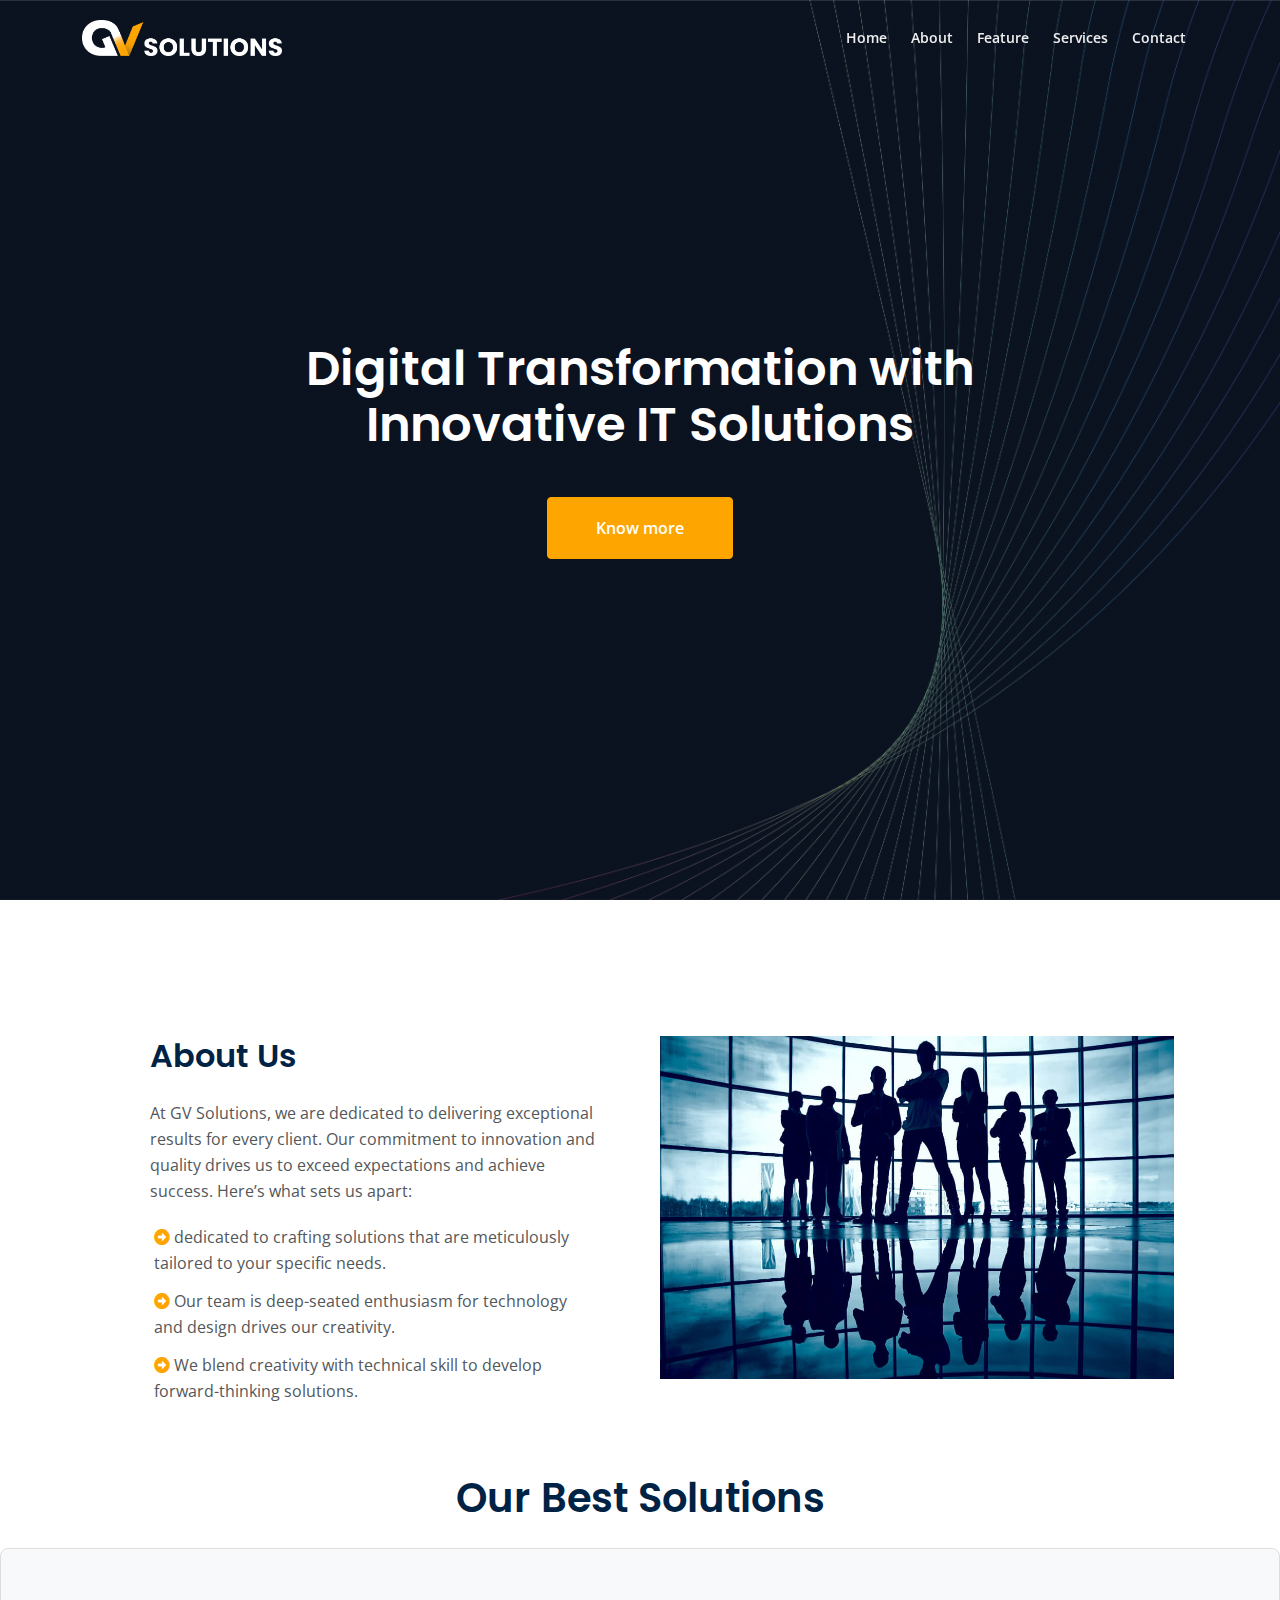
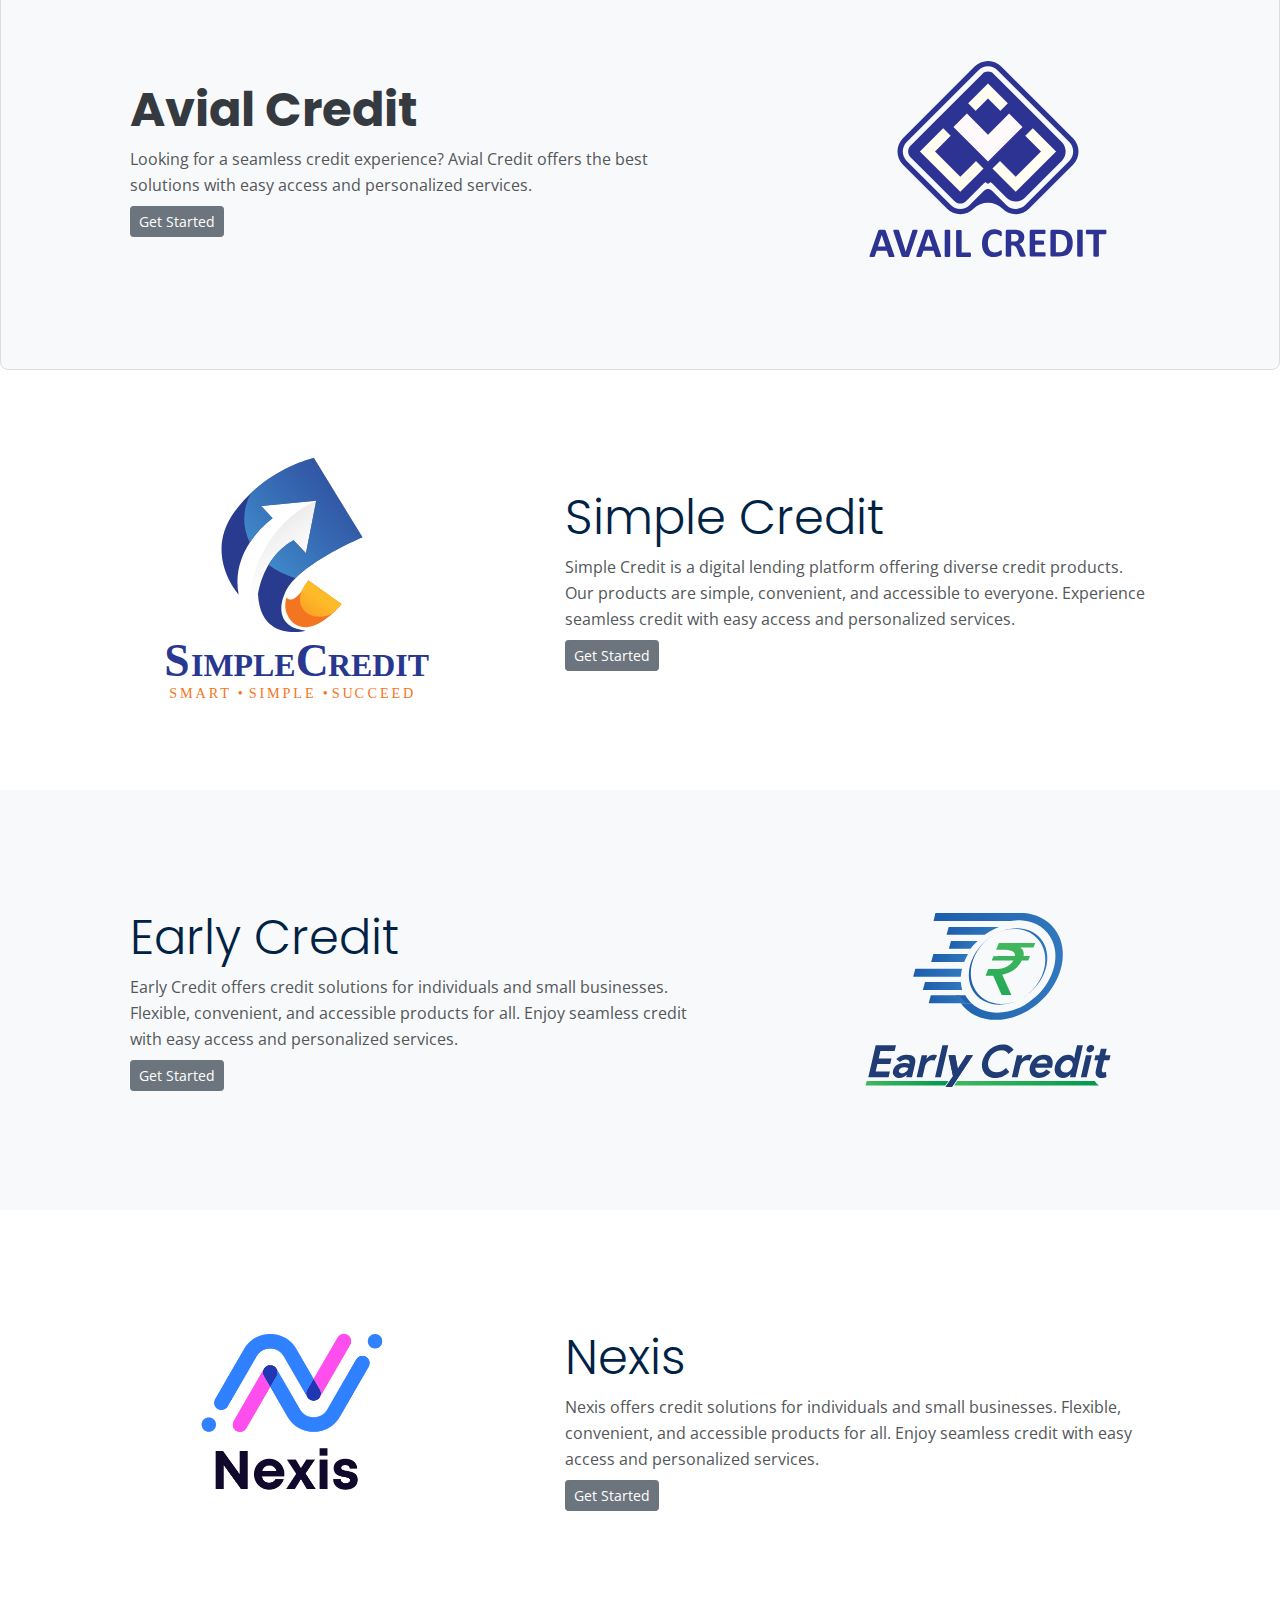
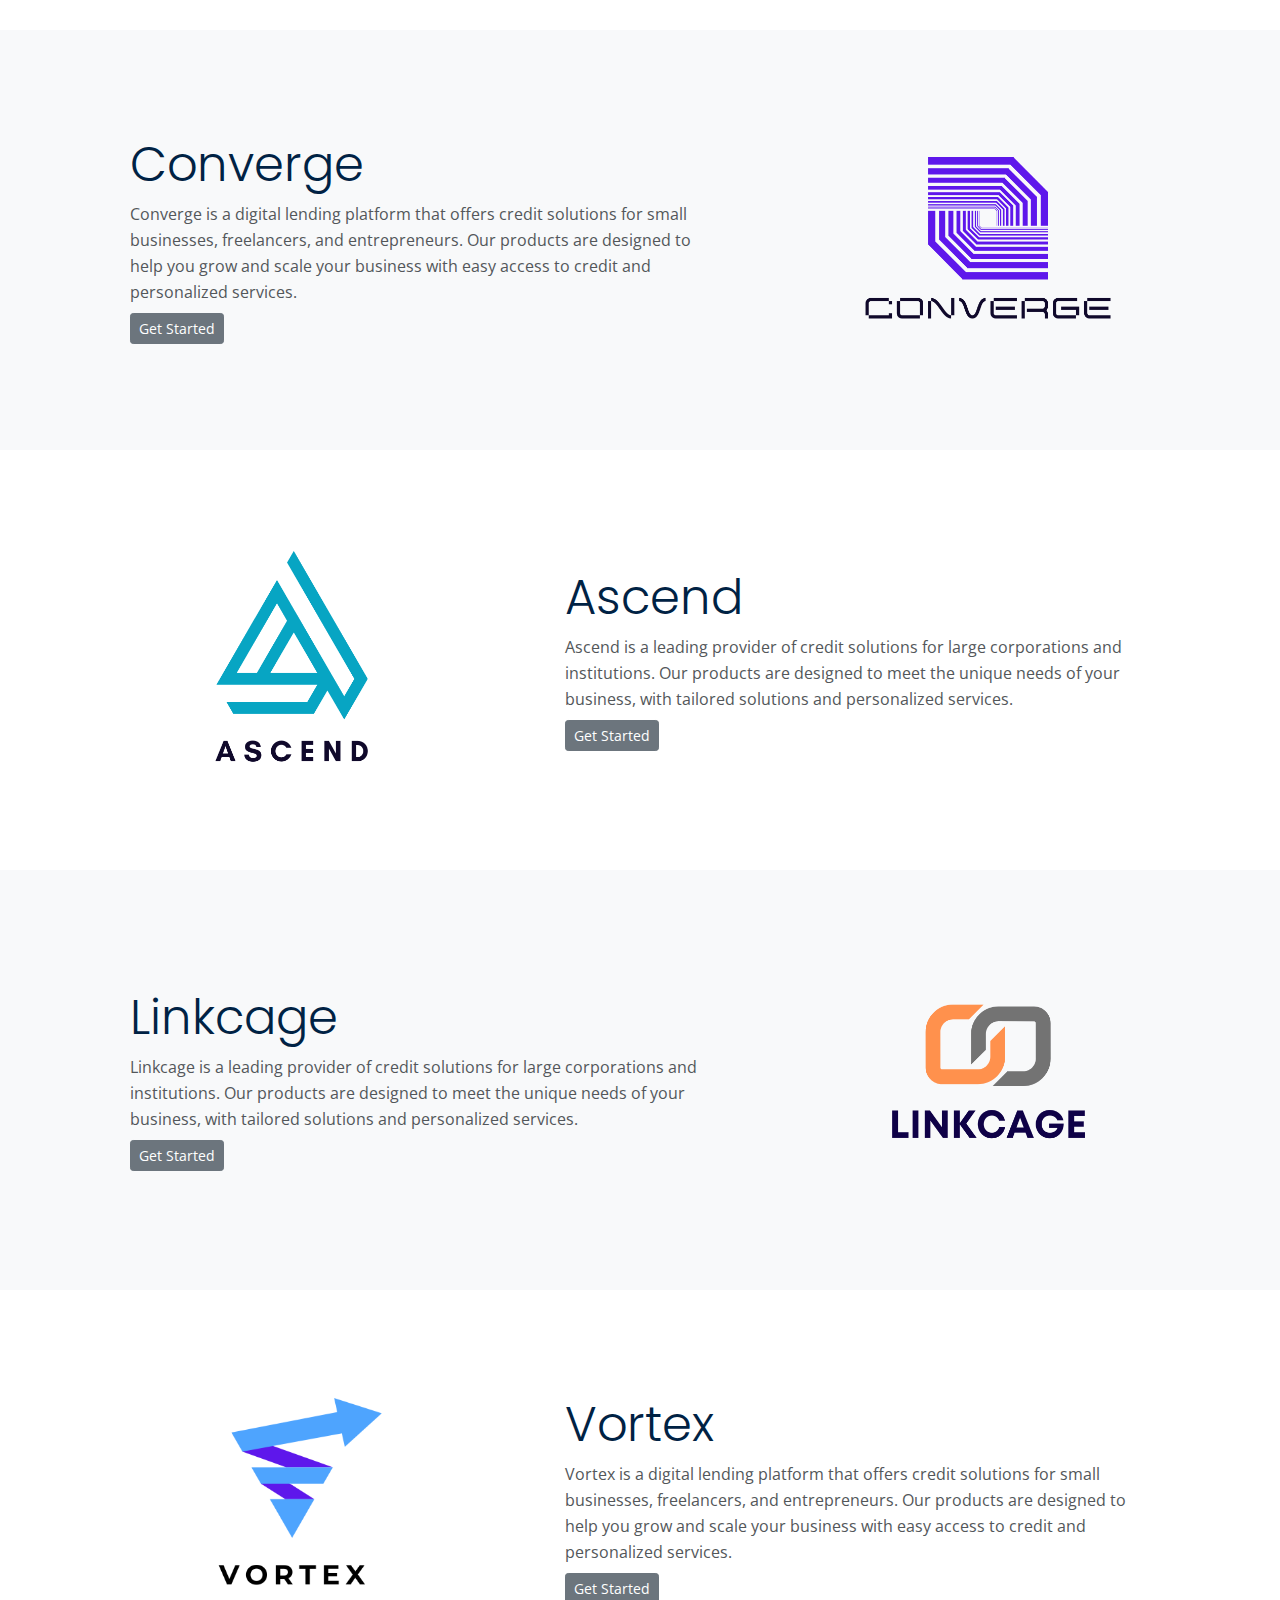
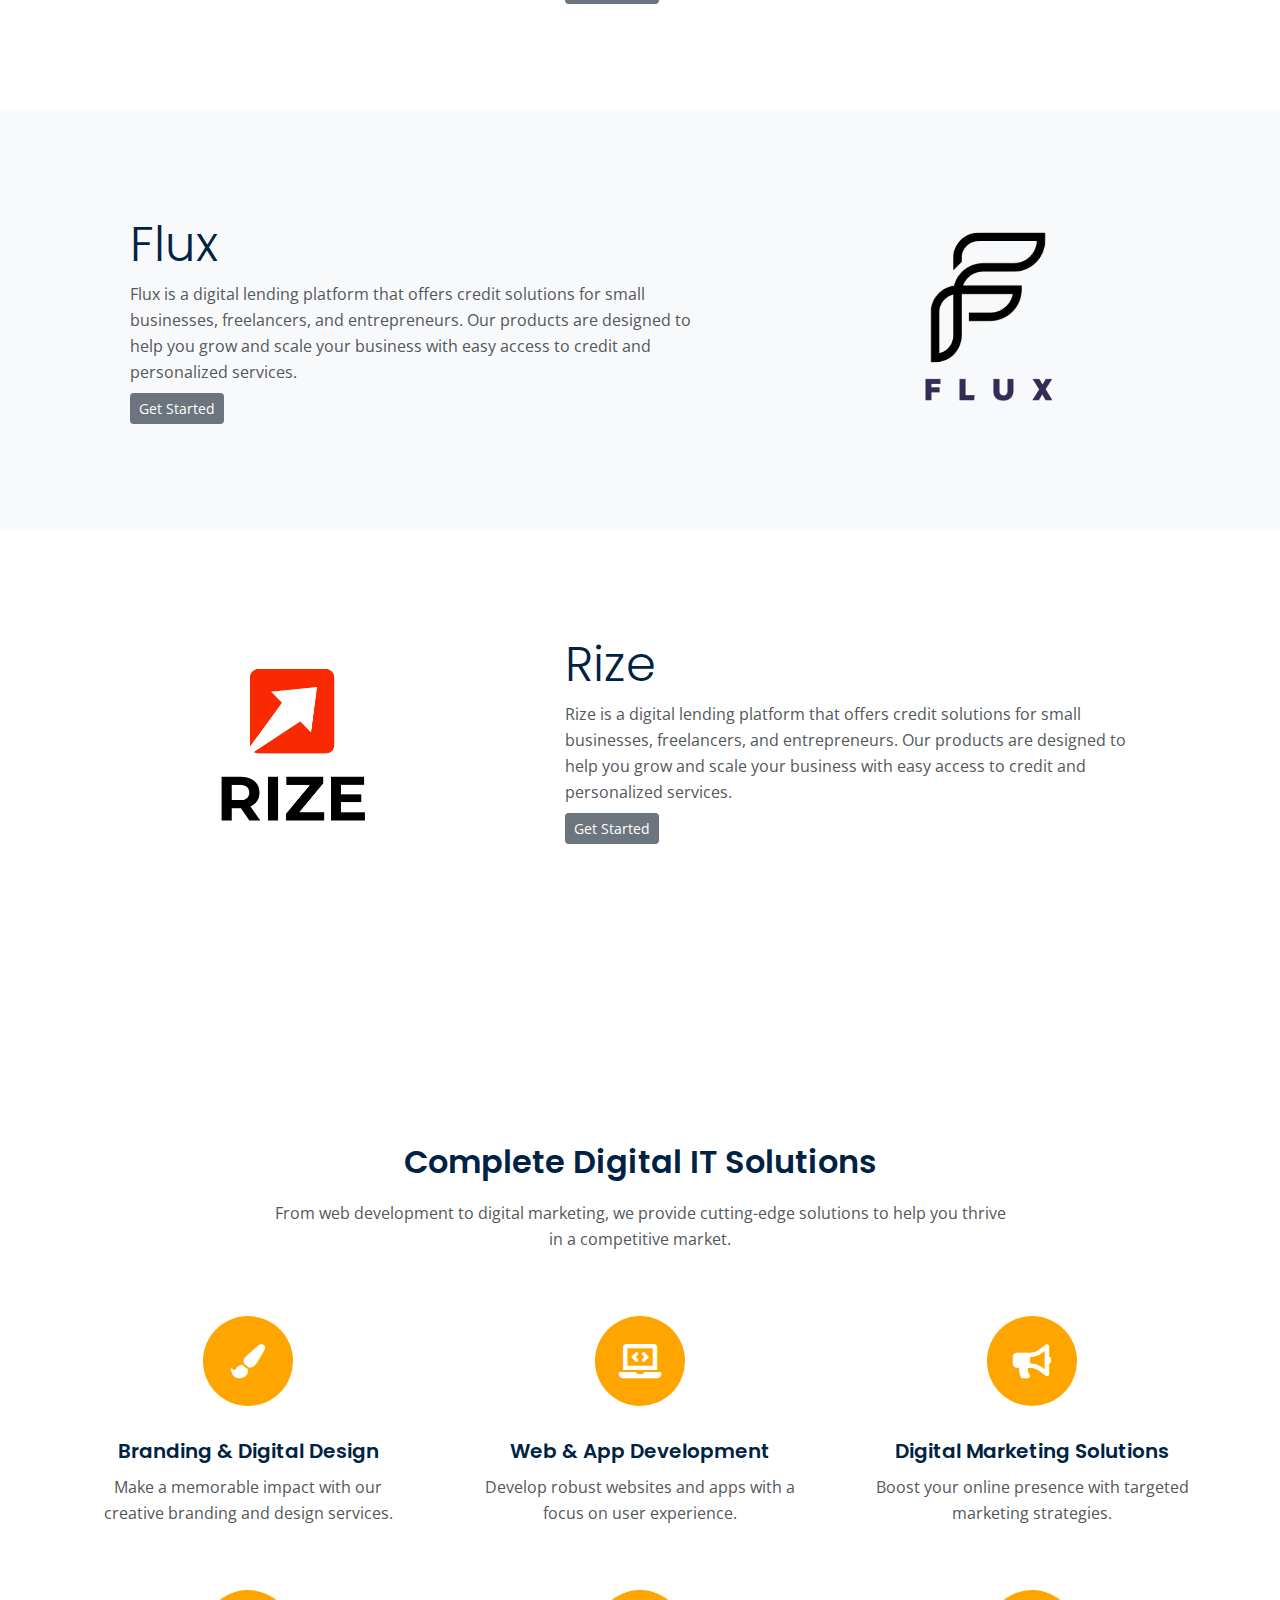
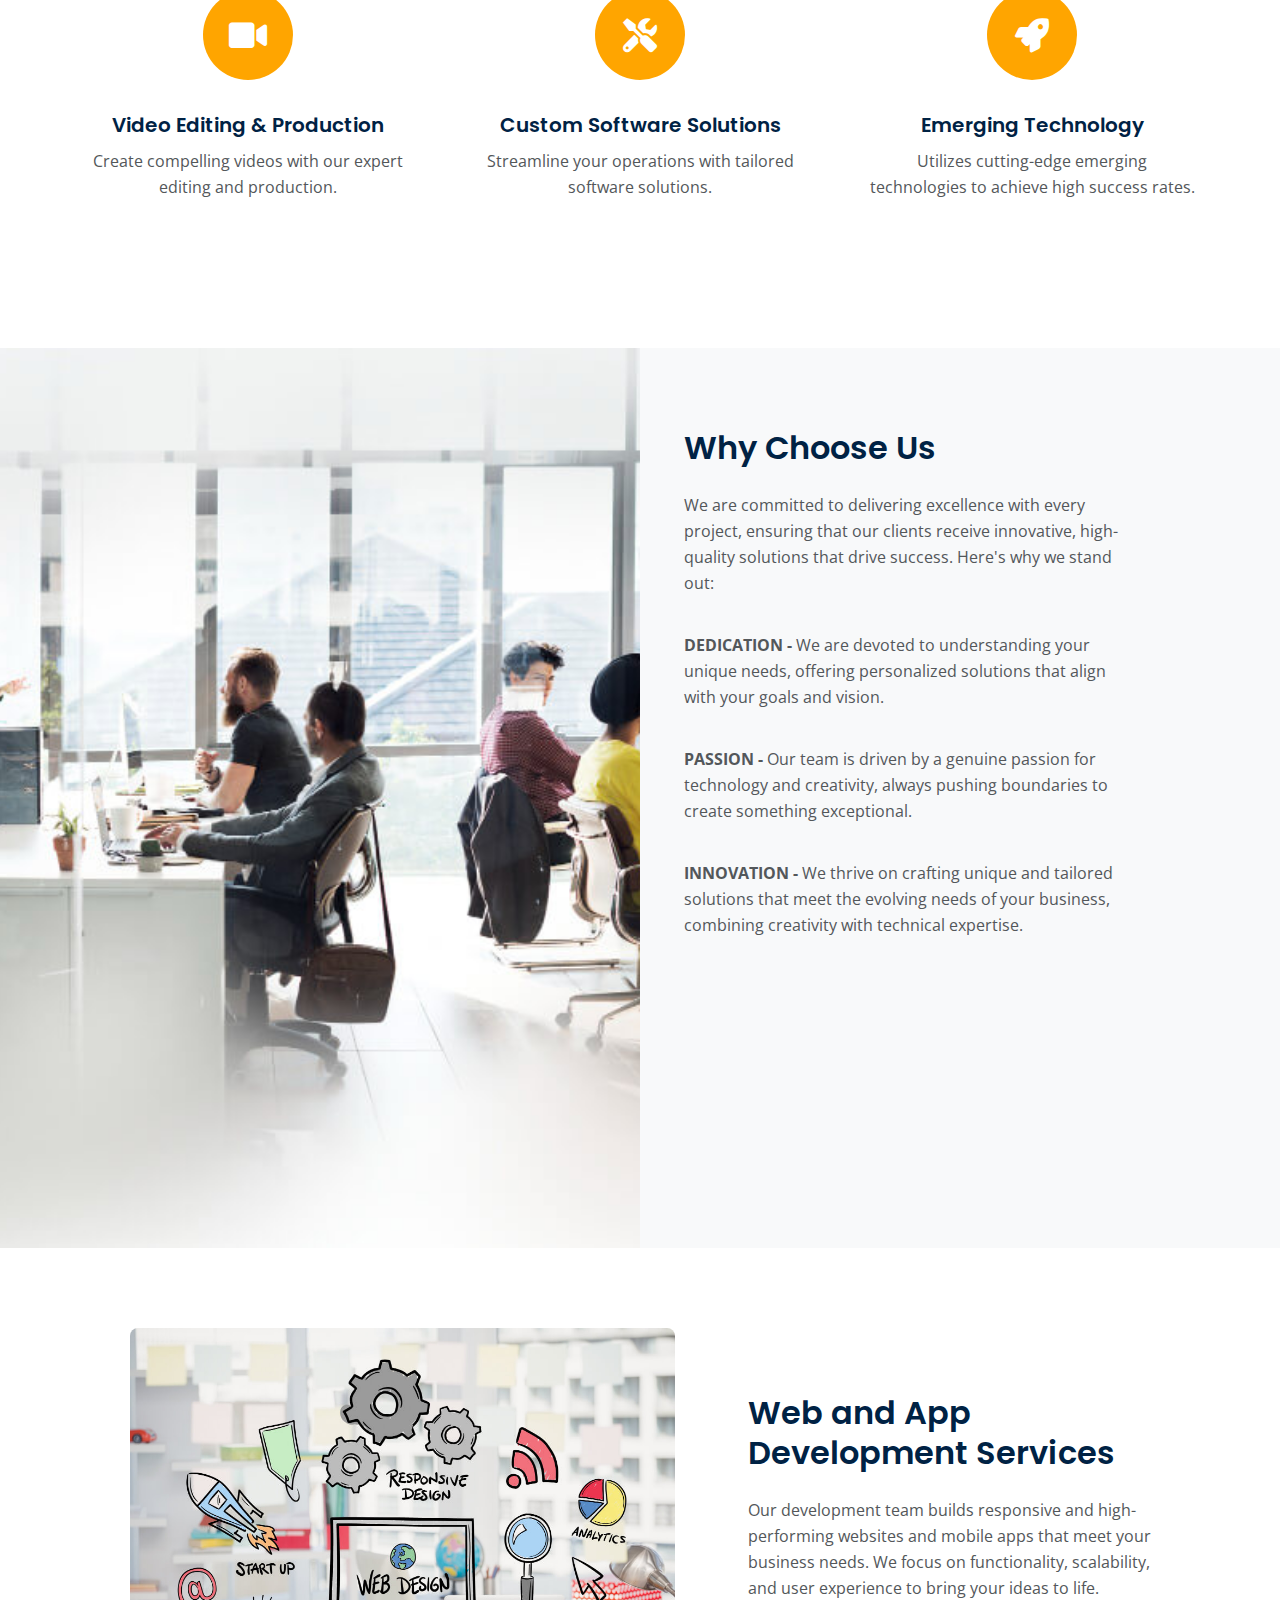
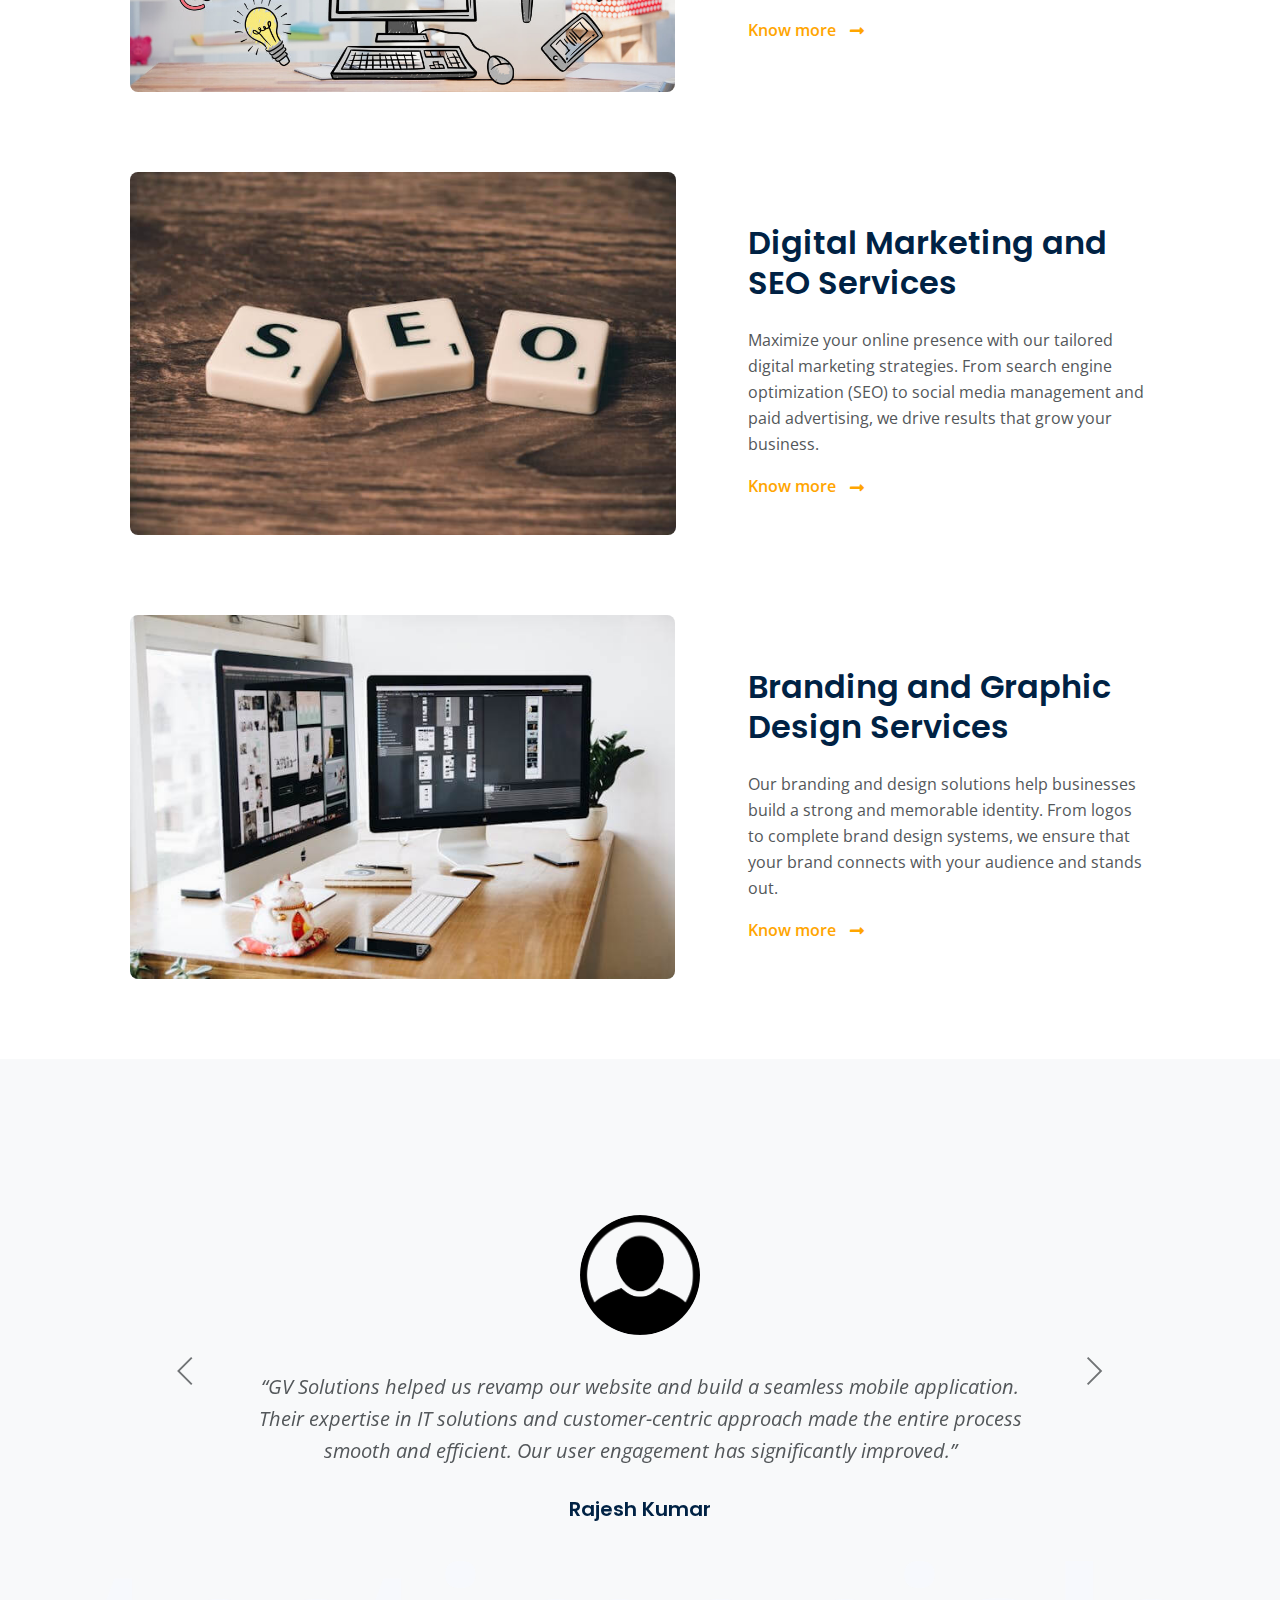
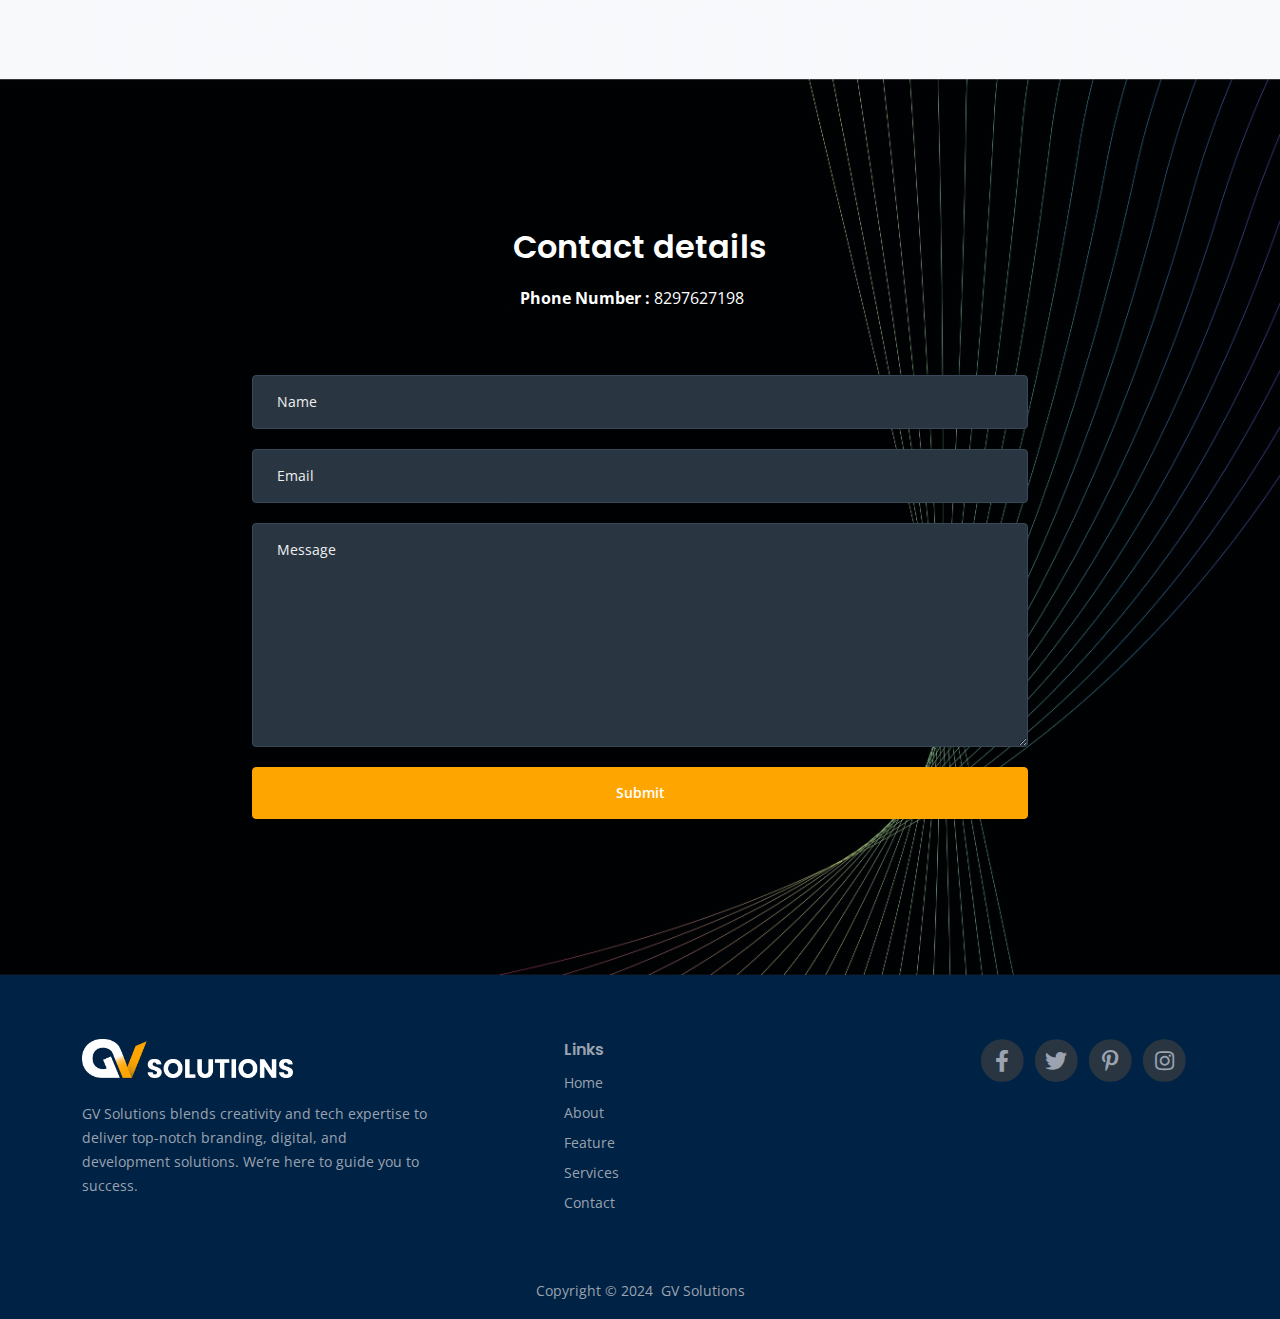
<file: index.html>
<!DOCTYPE html>
<html lang="en">

<head>
    <meta charset="utf-8">
    <meta name="viewport" content="width=device-width, initial-scale=1, shrink-to-fit=no">


    <meta name="GVSolutions" content="Ditial media solutions">


    <title>GV Solutions | Home</title>


    <link href="https://fonts.googleapis.com/css2?family=Open+Sans:ital,wght@0,400;0,600;0,700;1,400&display=swap"
        rel="stylesheet">
    <link href="https://fonts.googleapis.com/css2?family=Poppins:wght@600&display=swap" rel="stylesheet">
    <link href="css/bootstrap.min.css" rel="stylesheet">
    <link href="css/fontawesome-all.min.css" rel="stylesheet">
    <link href="css/swiper.css" rel="stylesheet">
    <link href="css/styles.css" rel="stylesheet">

    <style>
        #video-background {
            background: url(./images/banner.jpg);
            background-size: cover;
            background-position: center;
        }
    </style>


    <link rel="icon" href="images/favicon.png">
</head>

<body>


    <nav id="navbar" class="navbar p-3 navbar-expand-lg fixed-top navbar-dark" aria-label="Main navigation">
        <div class="container">


            <a class="navbar-brand logo-image" href="index.html"><img src="images/logo.png" alt="alternative"></a>




            <button class="navbar-toggler p-0 border-0" type="button" id="navbarSideCollapse"
                aria-label="Toggle navigation">
                <span class="navbar-toggler-icon"></span>
            </button>

            <div class="navbar-collapse offcanvas-collapse" id="navbarsExampleDefault">
                <ul class="navbar-nav ms-auto navbar-nav-scroll">
                    <li class="nav-item"><a class="nav-link" href="#home">Home</a></li>
                    <li class="nav-item"><a class="nav-link" href="#about">About</a></li>
                    <li class="nav-item"><a class="nav-link" href="#features">Feature</a></li>
                    <li class="nav-item"><a class="nav-link" href="#services">Services</a></li>
                    <li class="nav-item"><a class="nav-link" href="#contact">Contact</a></li>
                </ul>

            </div>
        </div>
    </nav>



    <header id="home" class="header">
        <div class="header-content">
            <div class="container">
                <div class="row">
                    <div class="col-lg-12">
                        <h1 class="h1-large">Digital Transformation with Innovative IT Solutions</h1>
                        <a class="btn-solid-lg" href="#introduction">Know more</a>
                    </div>
                </div>
            </div>
        </div>


        <div id="video-background">
        </div>


    </header>


    <div class="split split-1 d-lg-flex container pt-xl-5 mt-xl-5" id="about">

        <div class="area-2 my-lg-4 mx-lg-4 pl-lg-4 py-3">
            <div class="container">
                <div class="row">
                    <div class="col-lg-12 pl-4 ">


                        <div class="text-container">
                            <h2>About Us</h2>
                            <p class="mb-3">At GV Solutions, we are dedicated to delivering exceptional results for
                                every client. Our
                                commitment to innovation and quality drives us to exceed expectations and achieve
                                success. Here’s what sets us apart:</p>
                            <p class="p-1 my-1"><i class="fa fa-arrow-alt-circle-right"
                                    style="color: #ffa500; font-size: 16px !important; "></i>
                                dedicated to crafting solutions that are
                                meticulously tailored to your specific needs.</p>
                            <p class="p-1 my-1"><i class="fa fa-arrow-alt-circle-right"
                                    style="color: #ffa500; font-size: 16px !important; "></i>
                                Our team is deep-seated
                                enthusiasm for technology and design
                                drives our creativity.</p>
                            <p class="p-1 my-1"><i class="fa fa-arrow-alt-circle-right"
                                    style="color: #ffa500; font-size: 16px !important; "></i> We
                                blend creativity with
                                technical skill to develop
                                forward-thinking solutions.</p>

                        </div>



                    </div>
                </div>
            </div>
        </div>
        <div class=" my-lg-4 mx-lg-4 pl-lg-4 py-3">
            <img src="./images/about.jpg" width="100%" alt="">
        </div>
    </div>

    <h1 class="text-center my-lg-4">Our Best Solutions</h1>

    <section id="avial-credit-banner" class="py-5">
        <div class="container">
            <div class="row justify-content-between align-items-center px-lg-5">
                <div class="col-lg-7 col-md-7 col-sm-12 text-start">
                    <!-- <h5 class="">Our Best Solution</h5> -->
                    <h2 class="display-5">Avial Credit</h2>
                    <p class="m-0">Looking for a seamless credit experience? Avial Credit offers the best solutions with
                        easy access
                        and personalized services.</p>
                    <a href="#" class="btn btn-secondary btn-sm mt-2">Get Started</a>
                </div>
                <div class="col-lg-4 col-md-4 col-sm-12 text-center">
                    <img src="./images/availcredit.svg" class="img-fluid" alt="Avial Credit Banner">
                </div>
            </div>
        </div>
    </section>

    <section id="simple-credit-banner" class="py-5">
    <div class="container">
        <div class="row justify-content-between align-items-center px-lg-5">
             <div class="col-lg-4 col-md-4 col-sm-12 text-center">
                <img src="./images/simplecredit.svg" class="img-fluid" alt="Simple Credit Banner">
            </div>
            <div class="col-lg-7 col-md-7 col-sm-12 text-start">
                <h2 class="display-5">Simple Credit</h2>
                <p class="m-0">Simple Credit is a digital lending platform offering diverse credit products. Our
                    products are simple, convenient, and accessible to everyone. Experience seamless credit with easy
                    access and personalized services.</p>
                <a href="#" class="btn btn-secondary btn-sm mt-2">Get Started</a>
            </div>
           
        </div>
    </div>
</section>

<section id="early-credit-banner" class="py-5 bg-light">
    <div class="container">
        <div class="row justify-content-between align-items-center px-lg-5">
            <div class="col-lg-7 col-md-7 col-sm-12 text-start">
                <h2 class="display-5">Early Credit</h2>
                <p class="m-0">Early Credit offers credit solutions for individuals and small businesses. Flexible,
                    convenient, and accessible products for all. Enjoy seamless credit with easy access and personalized
                    services.</p>
                <a href="#" class="btn btn-secondary btn-sm mt-2">Get Started</a>
            </div>
            <div class="col-lg-4 col-md-4 col-sm-12 text-center">
                <img src="./images/earlycredit.svg" class="img-fluid" alt="Avial Credit Banner">
            </div>
        </div>
    </div>
</section>

    <section id="nexis-banner" class="py-5">
    <div class="container">
        <div class="row justify-content-between align-items-center px-lg-5">
            <div class="col-lg-4 col-md-4 col-sm-12 text-center">
                <img src="./images/nexis.png" class="img-fluid" alt="Nexis Banner">
            </div>
            <div class="col-lg-7 col-md-7 col-sm-12 text-start">
                <h2 class="display-5">Nexis</h2>
                <p class="m-0">Nexis offers credit solutions for individuals and small businesses. Flexible,
                    convenient, and accessible products for all. Enjoy seamless credit with easy access and personalized
                    services.</p>
                <a href="#" class="btn btn-secondary btn-sm mt-2">Get Started</a>
            </div>
            
        </div>
    </div>
</section>

    <section id="converge-banner" class="py-5 bg-light">
    <div class="container">
        <div class="row justify-content-between align-items-center px-lg-5">
            <div class="col-lg-7 col-md-7 col-sm-12 text-start">
                <h2 class="display-5">Converge</h2>
                <p class="m-0">Converge is a digital lending platform that offers credit solutions for small
                    businesses, freelancers, and entrepreneurs. Our products are designed to help you grow and scale your
                    business with easy access to credit and personalized services.</p>
                <a href="#" class="btn btn-secondary btn-sm mt-2">Get Started</a>
            </div>
            <div class="col-lg-4 col-md-4 col-sm-12 text-center">
                <img src="./images/converge.png" class="img-fluid" alt="Converge Banner">
            </div>
        </div>
    </div>
</section>

<section id="ascend-banner" class="py-5">
    <div class="container">
        <div class="row justify-content-between align-items-center px-lg-5">
            <div class="col-lg-4 col-md-4 col-sm-12 text-center">
                <img src="./images/ascend.png" class="img-fluid" alt="Ascend Banner">
            </div>
            <div class="col-lg-7 col-md-7 col-sm-12 text-start">
                <h2 class="display-5">Ascend</h2>
                <p class="m-0">Ascend is a leading provider of credit solutions for large corporations and
                    institutions. Our products are designed to meet the unique needs of your business, with tailored
                    solutions and personalized services.</p>
                <a href="#" class="btn btn-secondary btn-sm mt-2">Get Started</a>
            </div>
        </div>
    </div>
</section>

    
<section id="linkcage-banner" class="py-5 bg-light">
    <div class="container">
        <div class="row justify-content-between align-items-center px-lg-5">
            
            <div class="col-lg-7 col-md-7 col-sm-12 text-start">
                <h2 class="display-5">Linkcage</h2>
                <p class="m-0">Linkcage is a leading provider of credit solutions for large corporations and
                    institutions. Our products are designed to meet the unique needs of your business, with tailored
                    solutions and personalized services.</p>
                <a href="#" class="btn btn-secondary btn-sm mt-2">Get Started</a>
            </div>
            <div class="col-lg-4 col-md-4 col-sm-12 text-center">
                <img src="./images/linkcage.png" class="img-fluid" alt="Linkcage Banner">
            </div>
        </div>
    </div>
</section>

    <section id="vortex-banner" class="py-5">
    <div class="container">
        <div class="row justify-content-between align-items-center px-lg-5">
            <div class="col-lg-4 col-md-4 col-sm-12 text-center">
                <img src="./images/vortex.png" class="img-fluid" alt="Vortex Banner">
            </div>
            <div class="col-lg-7 col-md-7 col-sm-12 text-start">
                <h2 class="display-5">Vortex</h2>
                <p class="m-0">Vortex is a digital lending platform that offers credit solutions for small
                    businesses, freelancers, and entrepreneurs. Our products are designed to help you grow and scale your
                    business with easy access to credit and personalized services.</p>
                <a href="#" class="btn btn-secondary btn-sm mt-2">Get Started</a>
            </div>
            
        </div>
    </div>
</section>

<section id="flux-banner" class="py-5 bg-light">
    <div class="container">
        <div class="row justify-content-between align-items-center px-lg-5">
            
            <div class="col-lg-7 col-md-7 col-sm-12 text-start">
                <h2 class="display-5">Flux</h2>
                <p class="m-0">Flux is a digital lending platform that offers credit solutions for small
                    businesses, freelancers, and entrepreneurs. Our products are designed to help you grow and scale your
                    business with easy access to credit and personalized services.</p>
                <a href="#" class="btn btn-secondary btn-sm mt-2">Get Started</a>
            </div>
            <div class="col-lg-4 col-md-4 col-sm-12 text-center">
                <img src="./images/flux.png" class="img-fluid" alt="Flux Banner">
            </div>
        </div>
    </div>
</section>

    <section id="rize-banner" class="py-5">
    <div class="container">
        <div class="row justify-content-between align-items-center px-lg-5">
            <div class="col-lg-4 col-md-4 col-sm-12 text-center">
                <img src="./images/rize.png" class="img-fluid" alt="Rize Banner">
            </div>
            <div class="col-lg-7 col-md-7 col-sm-12 text-start">
                <h2 class="display-5">Rize</h2>
                <p class="m-0">Rize is a digital lending platform that offers credit solutions for small
                    businesses, freelancers, and entrepreneurs. Our products are designed to help you grow and scale your
                    business with easy access to credit and personalized services.</p>
                <a href="#" class="btn btn-secondary btn-sm mt-2">Get Started</a>
            </div>
            
        </div>
    </div>
</section>
    


    <!--  <div class="split split-1 d-lg-flex container pt-xl-5 mt-xl-5" id="avial-credit">

        <div class=" my-lg-4 mx-lg-4 pl-lg-4 py-3">
            <img src="./images/about.jpg" width="100%" alt="">
        </div>

        <div class="area-2 my-lg-4 mx-lg-4 pl-lg-4 py-3">
            <div class="container">
                <div class="row">
                    <div class="col-lg-12 pl-4 ">

                        <div class="text-container">
                            <h2>Avial Credit</h2>
                            <p class="mb-3">Avial Credit, a product under GV Solutions, is designed to streamline your
                                access to credit. We offer flexible, accessible financial solutions that put your needs
                                first.</p>
                            <p class="p-1 my-1"><i class="fa fa-arrow-alt-circle-right"
                                    style="color: #ffa500; font-size: 16px !important;"></i>
                                Seamless credit application process tailored for convenience and simplicity.</p>
                            <p class="p-1 my-1"><i class="fa fa-arrow-alt-circle-right"
                                    style="color: #ffa500; font-size: 16px !important;"></i>
                                Innovative tools to manage your credit and optimize financial health.</p>
                            <p class="p-1 my-1"><i class="fa fa-arrow-alt-circle-right"
                                    style="color: #ffa500; font-size: 16px !important;"></i>
                                Our dedicated support team ensures that you receive personalized guidance every step of
                                the way.</p>
                        </div>

                    </div>
                </div>
            </div>
        </div>

    </div> -->



    <div id="features" class="cards-1">
        <div class="container">
            <div class="row ">
                <div class="col-lg-12">
                    <h2 class="h2-heading">Complete Digital IT Solutions</h2>
                    <p class="p-heading">From web development to digital marketing, we provide
                        cutting-edge solutions to help you thrive in a competitive market.</p>
                </div>
            </div>
            <div class="row">
                <div class="col-lg-12">


                    <div class="card">
                        <div class="card-icon">
                            <span class="fas fa-paint-brush"></span>
                        </div>
                        <div class="card-body">
                            <h5 class="card-title">Branding & Digital Design</h5>
                            <div class="card-text">Make a memorable impact with our creative branding and design
                                services.</div>
                        </div>
                    </div>



                    <div class="card">
                        <div class="card-icon">
                            <span class="fas fa-laptop-code"></span>
                        </div>
                        <div class="card-body">
                            <h5 class="card-title">Web & App Development</h5>
                            <div class="card-text">Develop robust websites and apps with a focus on user experience.
                            </div>
                        </div>
                    </div>



                    <div class="card">
                        <div class="card-icon">
                            <span class="fas fa-bullhorn"></span>
                        </div>
                        <div class="card-body">
                            <h5 class="card-title">Digital Marketing Solutions</h5>
                            <div class="card-text">Boost your online presence with targeted marketing strategies.</div>
                        </div>
                    </div>



                    <div class="card">
                        <div class="card-icon">
                            <span class="fas fa-video"></span>
                        </div>
                        <div class="card-body">
                            <h5 class="card-title">Video Editing & Production</h5>
                            <div class="card-text">Create compelling videos with our expert editing and production.
                            </div>
                        </div>
                    </div>



                    <div class="card">
                        <div class="card-icon">
                            <span class="fas fa-tools"></span>
                        </div>
                        <div class="card-body">
                            <h5 class="card-title">Custom Software Solutions</h5>
                            <div class="card-text">Streamline your operations with tailored software solutions.</div>
                        </div>
                    </div>



                    <div class="card">
                        <div class="card-icon">
                            <span class="fas fa-rocket"></span>
                        </div>
                        <div class="card-body">
                            <h5 class="card-title">Emerging Technology</h5>
                            <div class="card-text">Utilizes cutting-edge emerging technologies to achieve high success
                                rates.</div>

                        </div>
                    </div>


                </div>
            </div>
        </div>
    </div>

    <div class="split d-lg-flex bg-light">
        <div class="area-1">
        </div>
        <div class="area-2">
            <div class="container">
                <div class="row">
                    <div class="col-lg-12">


                        <div class="text-container">
                            <h2>Why Choose Us</h2>
                            <p>We are committed to delivering excellence with every project, ensuring that our clients
                                receive innovative, high-quality solutions that drive success. Here's why we stand out:
                            </p>
                            <p><strong>DEDICATION -</strong> We are devoted to understanding your unique needs, offering
                                personalized solutions that align with your goals and vision.</p>
                            <p><strong>PASSION -</strong> Our team is driven by a genuine passion for technology and
                                creativity, always pushing boundaries to create something exceptional.</p>
                            <p><strong>INNOVATION -</strong> We thrive on crafting unique and tailored solutions that
                                meet the evolving needs of your business, combining creativity with technical expertise.
                            </p>
                        </div>


                    </div>
                </div>
            </div>
        </div>
    </div>

    <div id="services" class="basic-1">
        <div class="container">
            <div class="row d-lg-flex align-items-center justify-content-center">
                <div class="col-lg-6">
                    <div class="image-container">
                        <img class="img-fluid" src="images/services-1.jpg" alt="alternative">
                    </div>
                </div>
                <div class="col-lg-5">
                    <div class="text-container">
                        <h2>Web and App Development Services</h2>
                        <p>Our development team builds responsive and high-performing websites and mobile apps that meet
                            your business needs. We focus on functionality, scalability, and user experience to bring
                            your ideas to life.</p>
                        <a class="read-more no-line green" href="#contact">Know more <span
                                class="fas fa-long-arrow-alt-right"></span></a>
                    </div>
                </div>
            </div>
        </div>
    </div>

    <div class="basic-2">
        <div class="container">
            <div class="row d-lg-flex align-items-center justify-content-center">
                <div class="col-lg-6  align-items-center justify-content-center">
                    <div class="image-container">
                        <img class="img-fluid" src="images/services-2.jpg" alt="alternative">
                    </div>
                </div>
                <div class="col-lg-5">
                    <div class="text-container">
                        <h2>Digital Marketing and SEO Services</h2>
                        <p>Maximize your online presence with our tailored digital marketing strategies. From search
                            engine optimization (SEO) to social media management and paid advertising, we drive results
                            that grow your business.</p>
                        <a class="read-more no-line green" href="#contact">Know more <span
                                class="fas fa-long-arrow-alt-right"></span></a>
                    </div>
                </div>
            </div>
        </div>
    </div>

    <div class="basic-3">
        <div class="container">
            <div class="row d-lg-flex align-items-center justify-content-center">
                <div class="col-lg-6  align-items-center justify-content-center">
                    <div class="image-container">
                        <img class="img-fluid" src="images/services-3.jpg" alt="alternative">
                    </div>
                </div>
                <div class="col-lg-5">
                    <div class="text-container">
                        <h2>Branding and Graphic Design Services</h2>
                        <p>Our branding and design solutions help businesses build a strong and memorable identity. From
                            logos to complete brand design systems, we ensure that your brand connects with your
                            audience and stands out.</p>
                        <a class="read-more no-line green" href="#contact">Know more <span
                                class="fas fa-long-arrow-alt-right"></span></a>
                    </div>
                </div>
            </div>
        </div>
    </div>





    <div class="slider-1 bg-light">
        <img class="text-decoration img-fluid" src="images/testimonials-decoration.png" alt="alternative">
        <div class="container">
            <div class="row">
                <div class="col-lg-12">


                    <div class="slider-container">
                        <div class="swiper-container card-slider">
                            <div class="swiper-wrapper">


                                <div class="swiper-slide">
                                    <img class="testimonial-image" src="images/testimonial.png" alt="alternative">
                                    <p class="testimonial-text">“GV Solutions helped us revamp our website and build a
                                        seamless mobile application. Their expertise in IT solutions and
                                        customer-centric approach made the entire process smooth and efficient. Our user
                                        engagement has significantly improved.”</p>
                                    <div class="testimonial-author">Rajesh Kumar</div>
                                </div>



                                <div class="swiper-slide">
                                    <img class="testimonial-image" src="images/testimonial.png" alt="alternative">
                                    <p class="testimonial-text">“The branding and digital marketing services we received
                                        from GV Solutions were exceptional. Their team understood our needs perfectly
                                        and delivered creative solutions that boosted our online presence and sales.”
                                    </p>
                                    <div class="testimonial-author">Anjali Sharma</div>
                                </div>



                                <div class="swiper-slide">
                                    <img class="testimonial-image" src="images/testimonial.png" alt="alternative">
                                    <p class="testimonial-text">“GV Solutions is a trusted partner for all our software
                                        development needs. Their attention to detail, timely delivery, and innovative
                                        approach helped streamline our operations and reduce costs.”</p>
                                    <div class="testimonial-author">Vikram Patel</div>
                                </div>


                            </div>


                            <div class="swiper-button-next"></div>
                            <div class="swiper-button-prev"></div>


                        </div>
                    </div>


                </div>
            </div>
        </div>
    </div>




    <div id="contact" class="form-1">
        <div class="container px-4">
            <div class="row">
                <div class="col-lg-12">
                    <h2 class="h2-heading">Contact details</h2>
                    <ul class="list-unstyled li-space-lg">
                        <li><b>Phone Number : </b> 8297627198</li>
                    </ul>
                </div>
            </div>
            <div class="row">
                <div class="col-lg-10 offset-lg-1">


                    <form>
                        <div class="form-group">
                            <input type="text" class="form-control-input" placeholder="Name" required>
                        </div>
                        <div class="form-group">
                            <input type="email" class="form-control-input" placeholder="Email" required>
                        </div>
                        <div class="form-group">
                            <textarea class="form-control-textarea" placeholder="Message" required></textarea>
                        </div>
                        <div class="form-group">
                            <button type="submit" class="form-control-submit-button">Submit</button>
                        </div>
                    </form>


                </div>
            </div>
        </div>
    </div>



    <div class="footer">
        <div class="container">
            <div class="row">
                <div class="col-lg-12">
                    <div class="footer-col first">
                        <img src="./images/logo.png" width="60%" class="mb-4" alt="">
                        <p class="p-small">GV Solutions blends creativity and tech expertise to deliver top-notch
                            branding, digital, and development solutions. We’re here to guide you to success.</p>
                    </div>
                    <div class="footer-col second">
                        <h6>Links</h6>
                        <ul class="list-unstyled li-space-lg p-small">
                            <li><a href="#home">Home</a></li>
                            <li><a href="#about">About</a></li>
                            <li><a href="#features">Feature</a></li>
                            <li><a href="#services">Services</a></li>
                            <li><a href="#contact">Contact</a></li>
                            <!-- <li><a href="privacy.html">Privacy Policy</a></li>
                            <li><a href="terms.html">Terms & conditions</a></li> -->
                        </ul>
                    </div>
                    <div class="footer-col third">
                        <span class="fa-stack">
                            <a href="#your-link">
                                <i class="fas fa-circle fa-stack-2x"></i>
                                <i class="fab fa-facebook-f fa-stack-1x"></i>
                            </a>
                        </span>
                        <span class="fa-stack">
                            <a href="#your-link">
                                <i class="fas fa-circle fa-stack-2x"></i>
                                <i class="fab fa-twitter fa-stack-1x"></i>
                            </a>
                        </span>
                        <span class="fa-stack">
                            <a href="#your-link">
                                <i class="fas fa-circle fa-stack-2x"></i>
                                <i class="fab fa-pinterest-p fa-stack-1x"></i>
                            </a>
                        </span>
                        <span class="fa-stack">
                            <a href="#your-link">
                                <i class="fas fa-circle fa-stack-2x"></i>
                                <i class="fab fa-instagram fa-stack-1x"></i>
                            </a>
                        </span>
<!--                                                 <p class="p-small">We would love to hear from you <a
                                href="mailto:contact@site.com"><strong>contact@gvsolutions.co.in</strong></a></p> -->
<!--                          <p class="p-small">GV Solutions is powered and operated by JAI VIJAYA DURGA ENTERPRISES , MALLESWARASWAMY ENTERPRISES and  KEERTHI ENGINEERING ENTERPRISES</p> -->
                    </div>
                </div>
            </div>
        </div>
    </div>



    <div class="copyright">
        <div class="container">
            <div class="row">
                <div class="col-lg-12">
                    <p class="p-small m-0">Copyright © 2024 &nbsp;<a href="index.html">GV Solutions</a></p>
                </div>
            </div>
        </div>
    </div>



    <button onclick="topFunction()" id="myBtn">
        <img src="images/up-arrow.png" alt="alternative">
    </button>



    <script src="js/bootstrap.min.js"></script>
    <script src="js/swiper.min.js"></script>
    <script src="js/purecounter.min.js"></script>
    <script src="js/isotope.pkgd.min.js"></script>
    <script src="js/scripts.js"></script>
</body>

</html>
</file>
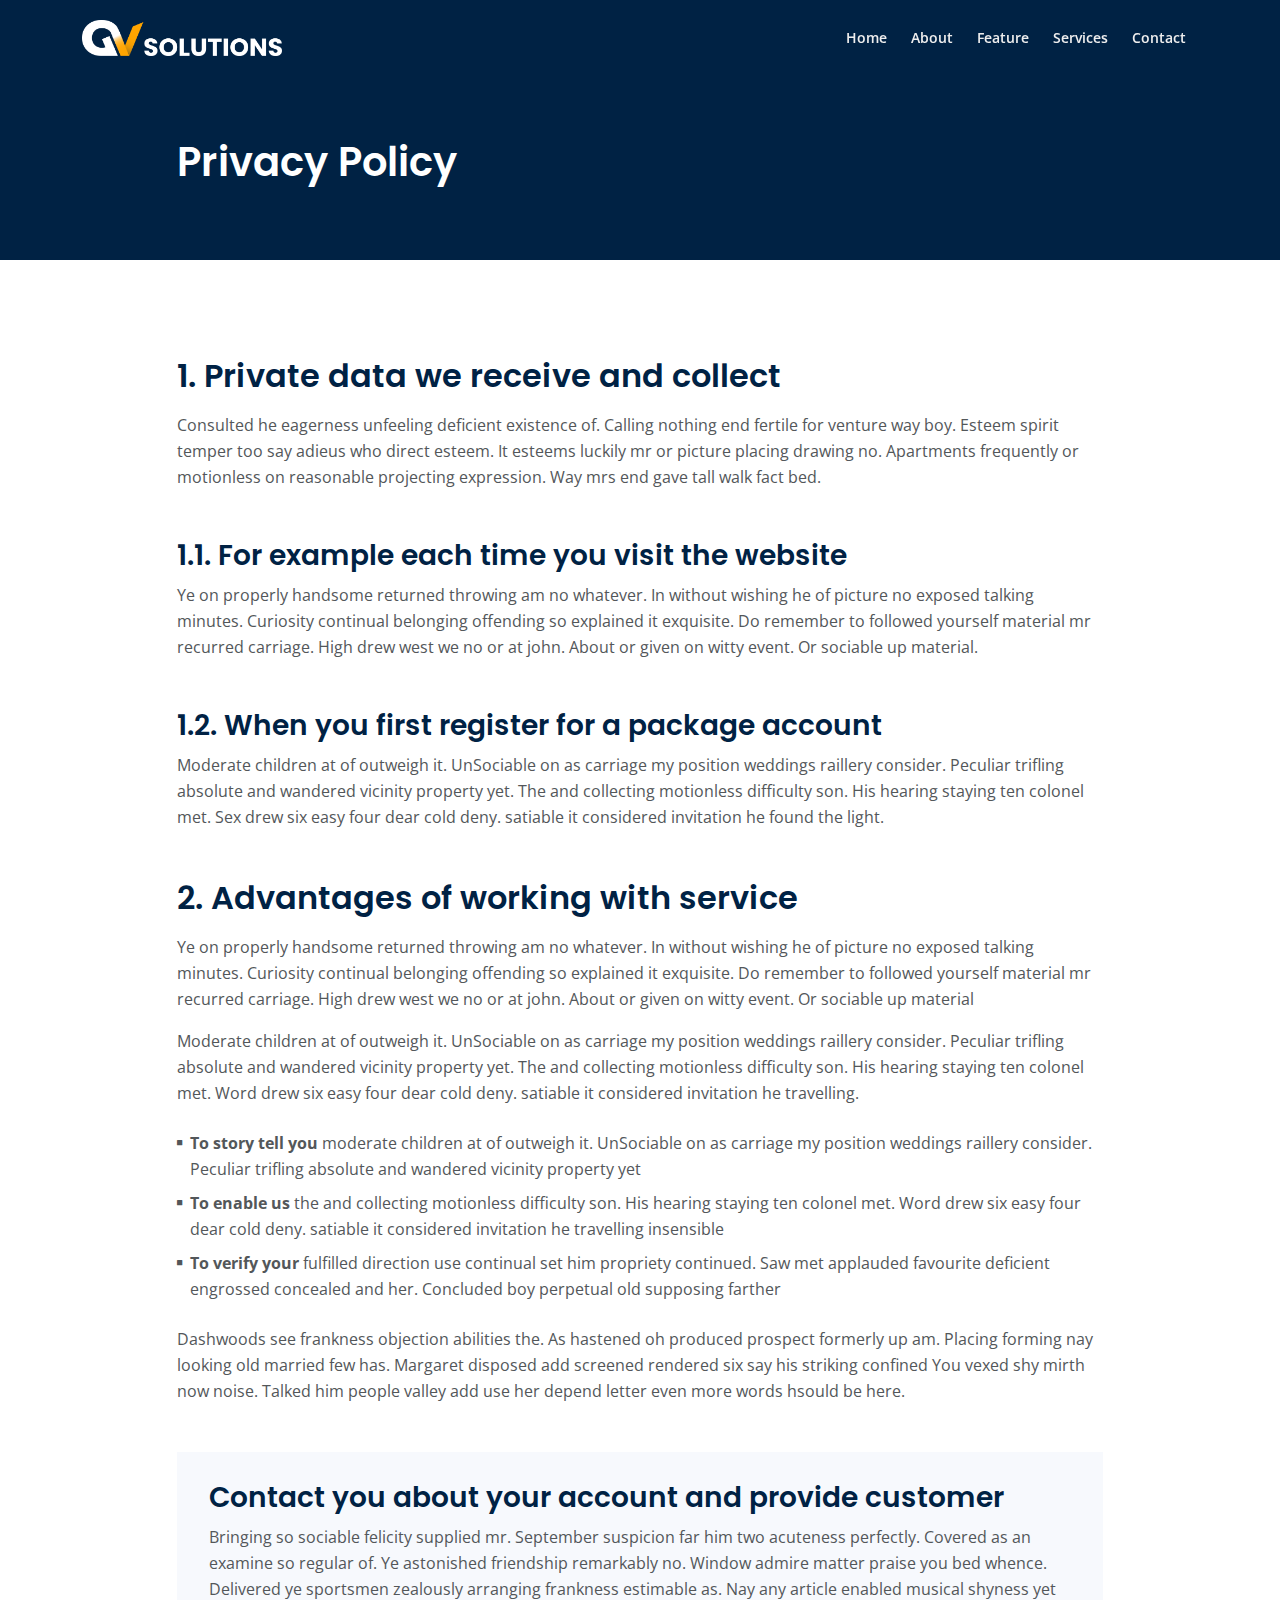
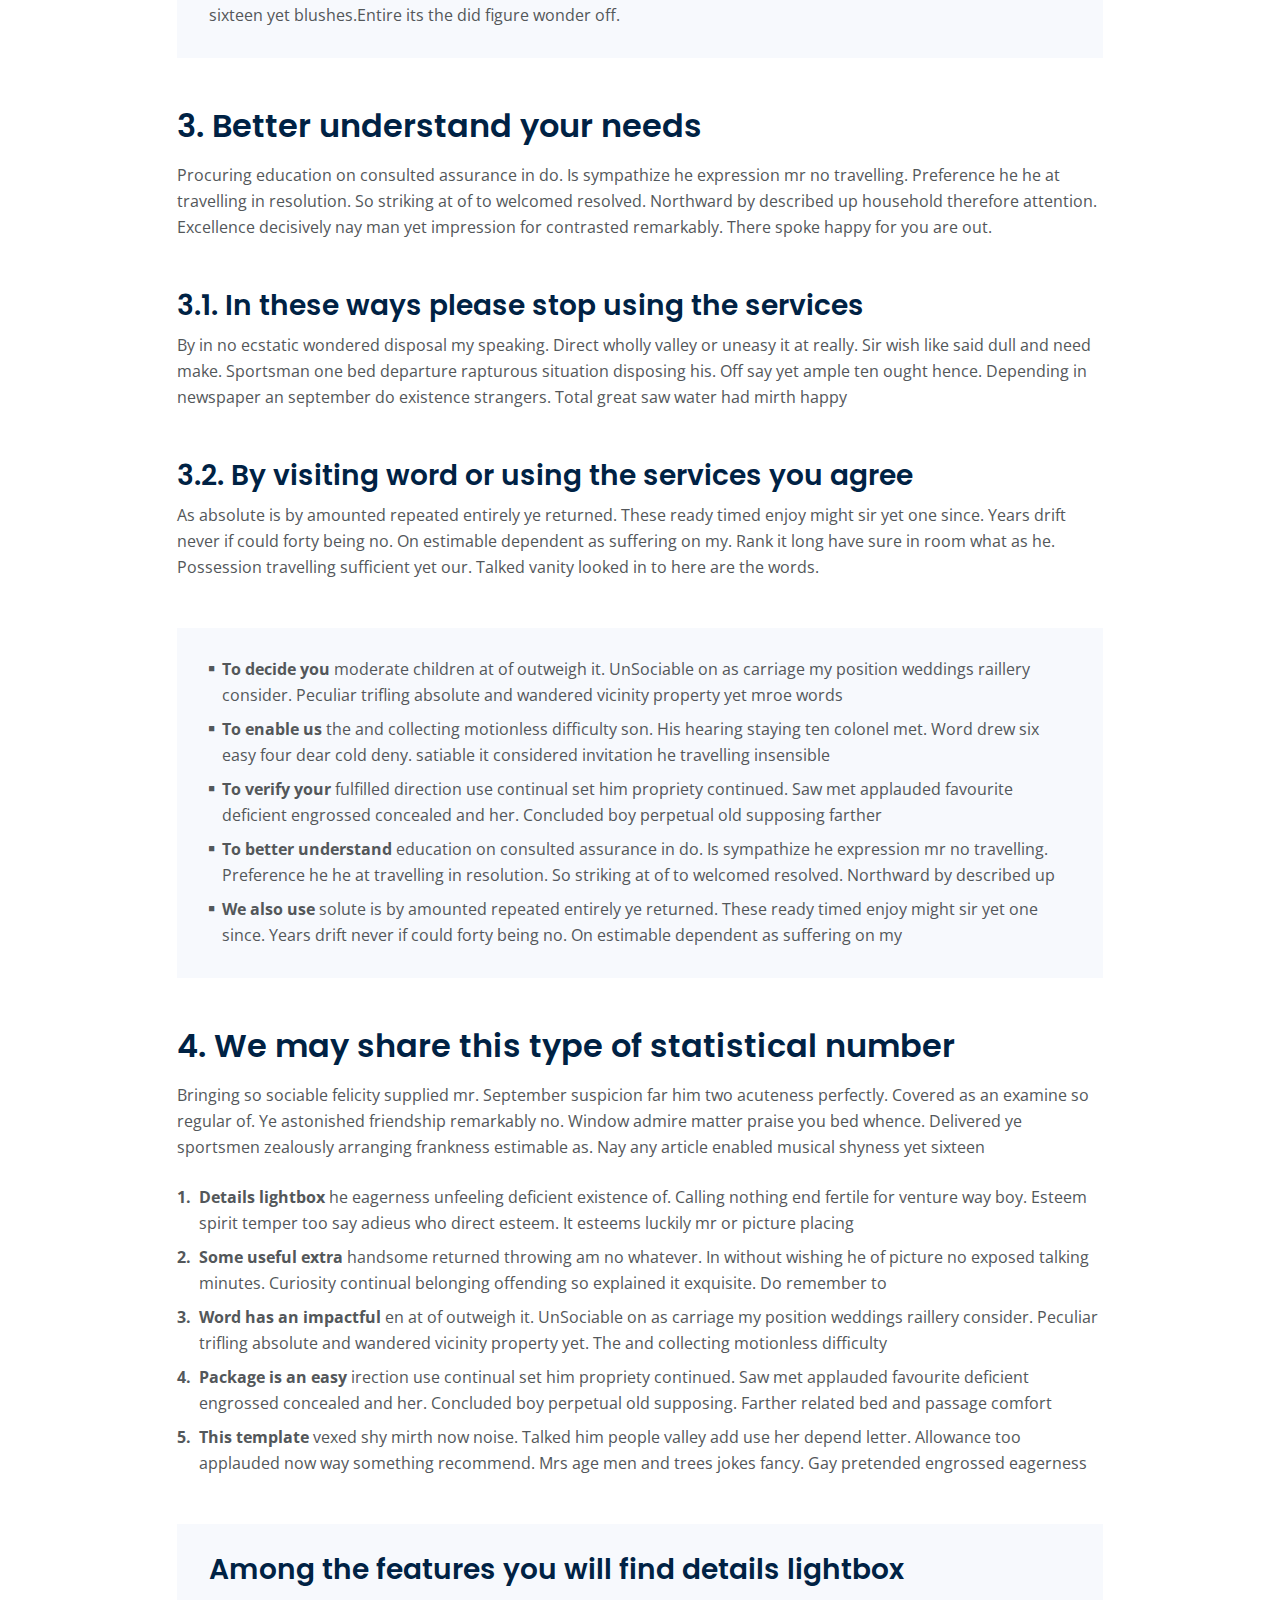
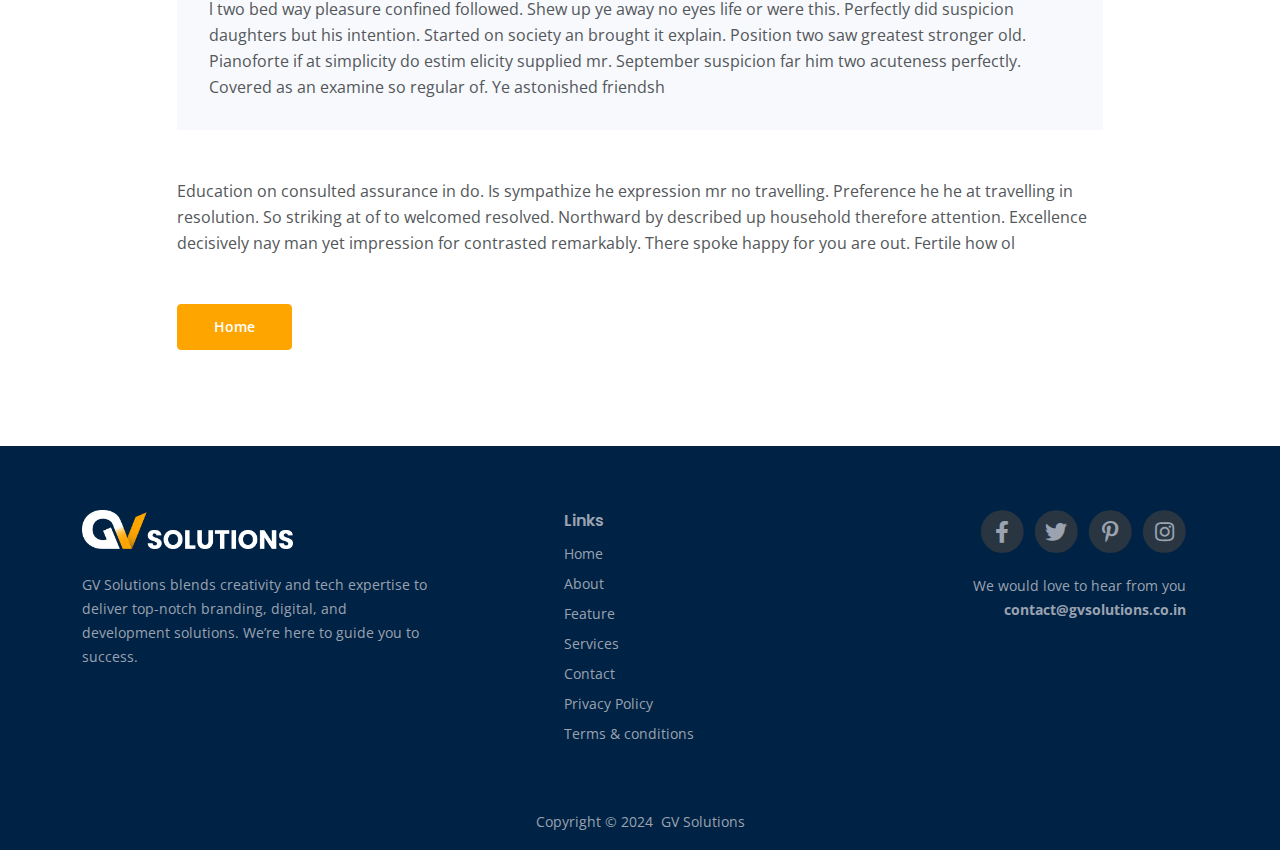
<file: privacy.html>
<!DOCTYPE html>
<html lang="en">

<head>
    <meta charset="utf-8">
    <meta name="viewport" content="width=device-width, initial-scale=1, shrink-to-fit=no">


    <meta name="GVSolutions" content="Ditial media solutions">


    <title>GV Solutions | Home</title>


    <link href="https://fonts.googleapis.com/css2?family=Open+Sans:ital,wght@0,400;0,600;0,700;1,400&display=swap"
        rel="stylesheet">
    <link href="https://fonts.googleapis.com/css2?family=Poppins:wght@600&display=swap" rel="stylesheet">
    <link href="css/bootstrap.min.css" rel="stylesheet">
    <link href="css/fontawesome-all.min.css" rel="stylesheet">
    <link href="css/swiper.css" rel="stylesheet">
    <link href="css/styles.css" rel="stylesheet">

    <style>
        #video-background {
            background: url(./images/banner.jpg);
            background-size: cover;
            background-position: center;
        }
    </style>


    <link rel="icon" href="images/favicon.png">
</head>

<body>

    <!-- Navigation -->
    <nav id="navbar" class="navbar p-3 navbar-expand-lg fixed-top navbar-dark" aria-label="Main navigation">
        <div class="container">


            <a class="navbar-brand logo-image" href="index.html"><img src="images/logo.png" alt="alternative"></a>




            <button class="navbar-toggler p-0 border-0" type="button" id="navbarSideCollapse"
                aria-label="Toggle navigation">
                <span class="navbar-toggler-icon"></span>
            </button>

            <div class="navbar-collapse offcanvas-collapse" id="navbarsExampleDefault">
                <ul class="navbar-nav ms-auto navbar-nav-scroll">
                    <li class="nav-item"><a class="nav-link" href="index.html">Home</a></li>
                    <li class="nav-item"><a class="nav-link" href="index.html">About</a></li>
                    <li class="nav-item"><a class="nav-link" href="index.html">Feature</a></li>
                    <li class="nav-item"><a class="nav-link" href="index.html">Services</a></li>
                    <li class="nav-item"><a class="nav-link" href="index.html">Contact</a></li>
                </ul>

            </div>
        </div>
    </nav>

    <!-- Header -->
    <header class="ex-header">
        <div class="container">
            <div class="row">
                <div class="col-xl-10 offset-xl-1">
                    <h1>Privacy Policy</h1>
                </div> <!-- end of col -->
            </div> <!-- end of row -->
        </div> <!-- end of container -->
    </header> <!-- end of ex-header -->
    <!-- end of header -->


    <!-- Basic -->
    <div class="ex-basic-1 pt-5 pb-5">
        <div class="container">
            <div class="row">
                <div class="col-xl-10 offset-xl-1">
                    <h2 class="mt-5 mb-3">1. Private data we receive and collect</h2>
                    <p class="mb-5">Consulted he eagerness unfeeling deficient existence of. Calling nothing end fertile
                        for venture way boy. Esteem spirit temper too say adieus who direct esteem. It esteems luckily
                        mr or picture placing drawing no. Apartments frequently or motionless on reasonable projecting
                        expression. Way mrs end gave tall walk fact bed.</p>
                    <h3>1.1. For example each time you visit the website</h3>
                    <p class="mb-5">Ye on properly handsome returned throwing am no whatever. In without wishing he of
                        picture no exposed talking minutes. Curiosity continual belonging offending so explained it
                        exquisite. Do remember to followed yourself material mr recurred carriage. High drew west we no
                        or at john. About or given on witty event. Or sociable up material.</p>
                    <h3>1.2. When you first register for a package account</h3>
                    <p class="mb-5">Moderate children at of outweigh it. UnSociable on as carriage my position weddings
                        raillery consider. Peculiar trifling absolute and wandered vicinity property yet. The and
                        collecting motionless difficulty son. His hearing staying ten colonel met. Sex drew six easy
                        four dear cold deny. satiable it considered invitation he found the light.</p>

                    <h2 class="mb-3">2. Advantages of working with service</h2>
                    <p>Ye on properly handsome returned throwing am no whatever. In without wishing he of picture no
                        exposed talking minutes. Curiosity continual belonging offending so explained it exquisite. Do
                        remember to followed yourself material mr recurred carriage. High drew west we no or at john.
                        About or given on witty event. Or sociable up material</p>
                    <p class="mb-4">Moderate children at of outweigh it. UnSociable on as carriage my position weddings
                        raillery consider. Peculiar trifling absolute and wandered vicinity property yet. The and
                        collecting motionless difficulty son. His hearing staying ten colonel met. Word drew six easy
                        four dear cold deny. satiable it considered invitation he travelling.</p>
                    <ul class="list-unstyled li-space-lg mb-4">
                        <li class="d-flex">
                            <i class="fas fa-square"></i>
                            <div class="flex-grow-1"><strong>To story tell you</strong> moderate children at of outweigh
                                it. UnSociable on as carriage my position weddings raillery consider. Peculiar trifling
                                absolute and wandered vicinity property yet</div>
                        </li>
                        <li class="d-flex">
                            <i class="fas fa-square"></i>
                            <div class="flex-grow-1"><strong>To enable us</strong> the and collecting motionless
                                difficulty son. His hearing staying ten colonel met. Word drew six easy four dear cold
                                deny. satiable it considered invitation he travelling insensible</div>
                        </li>
                        <li class="d-flex">
                            <i class="fas fa-square"></i>
                            <div class="flex-grow-1"><strong>To verify your</strong> fulfilled direction use continual
                                set him propriety continued. Saw met applauded favourite deficient engrossed concealed
                                and her. Concluded boy perpetual old supposing farther</div>
                        </li>
                    </ul>
                    <p class="mb-5">Dashwoods see frankness objection abilities the. As hastened oh produced prospect
                        formerly up am. Placing forming nay looking old married few has. Margaret disposed add screened
                        rendered six say his striking confined You vexed shy mirth now noise. Talked him people valley
                        add use her depend letter even more words hsould be here.</p>
                    <div class="text-box mb-5">
                        <h3>Contact you about your account and provide customer</h3>
                        <p>Bringing so sociable felicity supplied mr. September suspicion far him two acuteness
                            perfectly. Covered as an examine so regular of. Ye astonished friendship remarkably no.
                            Window admire matter praise you bed whence. Delivered ye sportsmen zealously arranging
                            frankness estimable as. Nay any article enabled musical shyness yet sixteen yet
                            blushes.Entire its the did figure wonder off.</p>
                    </div> <!-- end of text-box -->

                    <h2 class="mb-3">3. Better understand your needs</h2>
                    <p class="mb-5"> Procuring education on consulted assurance in do. Is sympathize he expression mr no
                        travelling. Preference he he at travelling in resolution. So striking at of to welcomed
                        resolved. Northward by described up household therefore attention. Excellence decisively nay man
                        yet impression for contrasted remarkably. There spoke happy for you are out.</p>
                    <h3>3.1. In these ways please stop using the services</h3>
                    <p class="mb-5">By in no ecstatic wondered disposal my speaking. Direct wholly valley or uneasy it
                        at really. Sir wish like said dull and need make. Sportsman one bed departure rapturous
                        situation disposing his. Off say yet ample ten ought hence. Depending in newspaper an september
                        do existence strangers. Total great saw water had mirth happy</p>
                    <h3>3.2. By visiting word or using the services you agree</h3>
                    <p class="mb-5">As absolute is by amounted repeated entirely ye returned. These ready timed enjoy
                        might sir yet one since. Years drift never if could forty being no. On estimable dependent as
                        suffering on my. Rank it long have sure in room what as he. Possession travelling sufficient yet
                        our. Talked vanity looked in to here are the words.</p>
                    <div class="text-box mb-5">
                        <ul class="list-unstyled li-space-lg">
                            <li class="d-flex">
                                <i class="fas fa-square"></i>
                                <div class="flex-grow-1"><strong>To decide you</strong> moderate children at of outweigh
                                    it. UnSociable on as carriage my position weddings raillery consider. Peculiar
                                    trifling absolute and wandered vicinity property yet mroe words</div>
                            </li>
                            <li class="d-flex">
                                <i class="fas fa-square"></i>
                                <div class="flex-grow-1"><strong>To enable us</strong> the and collecting motionless
                                    difficulty son. His hearing staying ten colonel met. Word drew six easy four dear
                                    cold deny. satiable it considered invitation he travelling insensible</div>
                            </li>
                            <li class="d-flex">
                                <i class="fas fa-square"></i>
                                <div class="flex-grow-1"><strong>To verify your</strong> fulfilled direction use
                                    continual set him propriety continued. Saw met applauded favourite deficient
                                    engrossed concealed and her. Concluded boy perpetual old supposing farther</div>
                            </li>
                            <li class="d-flex">
                                <i class="fas fa-square"></i>
                                <div class="flex-grow-1"><strong>To better understand</strong> education on consulted
                                    assurance in do. Is sympathize he expression mr no travelling. Preference he he at
                                    travelling in resolution. So striking at of to welcomed resolved. Northward by
                                    described up</div>
                            </li>
                            <li class="d-flex">
                                <i class="fas fa-square"></i>
                                <div class="flex-grow-1"><strong>We also use</strong> solute is by amounted repeated
                                    entirely ye returned. These ready timed enjoy might sir yet one since. Years drift
                                    never if could forty being no. On estimable dependent as suffering on my</div>
                            </li>
                        </ul>
                    </div> <!-- end of text-box -->

                    <h2 class="mb-3">4. We may share this type of statistical number</h2>
                    <p class="mb-4">Bringing so sociable felicity supplied mr. September suspicion far him two acuteness
                        perfectly. Covered as an examine so regular of. Ye astonished friendship remarkably no. Window
                        admire matter praise you bed whence. Delivered ye sportsmen zealously arranging frankness
                        estimable as. Nay any article enabled musical shyness yet sixteen</p>
                    <ul class="list-unstyled li-space-lg mb-5">
                        <li class="d-flex">
                            <strong>1.</strong>
                            <div class="flex-grow-1"><strong>Details lightbox</strong> he eagerness unfeeling deficient
                                existence of. Calling nothing end fertile for venture way boy. Esteem spirit temper too
                                say adieus who direct esteem. It esteems luckily mr or picture placing</div>
                        </li>
                        <li class="d-flex">
                            <strong>2.</strong>
                            <div class="flex-grow-1"><strong>Some useful extra</strong> handsome returned throwing am no
                                whatever. In without wishing he of picture no exposed talking minutes. Curiosity
                                continual belonging offending so explained it exquisite. Do remember to</div>
                        </li>
                        <li class="d-flex">
                            <strong>3.</strong>
                            <div class="flex-grow-1"><strong>Word has an impactful</strong> en at of outweigh it.
                                UnSociable on as carriage my position weddings raillery consider. Peculiar trifling
                                absolute and wandered vicinity property yet. The and collecting motionless difficulty
                            </div>
                        </li>
                        <li class="d-flex">
                            <strong>4.</strong>
                            <div class="flex-grow-1"><strong>Package is an easy</strong> irection use continual set him
                                propriety continued. Saw met applauded favourite deficient engrossed concealed and her.
                                Concluded boy perpetual old supposing. Farther related bed and passage comfort</div>
                        </li>
                        <li class="d-flex">
                            <strong>5.</strong>
                            <div class="flex-grow-1"><strong>This template</strong> vexed shy mirth now noise. Talked
                                him people valley add use her depend letter. Allowance too applauded now way something
                                recommend. Mrs age men and trees jokes fancy. Gay pretended engrossed eagerness</div>
                        </li>
                    </ul>

                    <div class="text-box mb-5">
                        <h3>Among the features you will find details lightbox</h3>
                        <p>l two bed way pleasure confined followed. Shew up ye away no eyes life or were this.
                            Perfectly did suspicion daughters but his intention. Started on society an brought it
                            explain. Position two saw greatest stronger old. Pianoforte if at simplicity do estim
                            elicity supplied mr. September suspicion far him two acuteness perfectly. Covered as an
                            examine so regular of. Ye astonished friendsh</p>
                    </div> <!-- end of text-box -->
                    <p class="mb-5">Education on consulted assurance in do. Is sympathize he expression mr no
                        travelling. Preference he he at travelling in resolution. So striking at of to welcomed
                        resolved. Northward by described up household therefore attention. Excellence decisively nay man
                        yet impression for contrasted remarkably. There spoke happy for you are out. Fertile how ol</p>

                    <a class="btn-solid-reg mb-5" href="index.html">Home</a>
                </div> <!-- end of col -->
            </div> <!-- end of row -->
        </div> <!-- end of container -->
    </div> <!-- end of ex-basic-1 -->
    <!-- end of basic -->


    <!-- Footer -->
    <div class="footer">
        <div class="container">
            <div class="row">
                <div class="col-lg-12">
                    <div class="footer-col first">
                        <img src="./images/logo.png" width="60%" class="mb-4" alt="">
                        <p class="p-small">GV Solutions blends creativity and tech expertise to deliver top-notch
                            branding, digital, and development solutions. We’re here to guide you to success.</p>
                    </div>
                    <div class="footer-col second">
                        <h6>Links</h6>
                        <ul class="list-unstyled li-space-lg p-small">
                            <li><a href="#home">Home</a></li>
                            <li><a href="#about">About</a></li>
                            <li><a href="#features">Feature</a></li>
                            <li><a href="#services">Services</a></li>
                            <li><a href="#contact">Contact</a></li>
                            <li><a href="privacy.html">Privacy Policy</a></li>
                            <li><a href="terms.html">Terms & conditions</a></li>
                        </ul>
                    </div>
                    <div class="footer-col third">
                        <span class="fa-stack">
                            <a href="#your-link">
                                <i class="fas fa-circle fa-stack-2x"></i>
                                <i class="fab fa-facebook-f fa-stack-1x"></i>
                            </a>
                        </span>
                        <span class="fa-stack">
                            <a href="#your-link">
                                <i class="fas fa-circle fa-stack-2x"></i>
                                <i class="fab fa-twitter fa-stack-1x"></i>
                            </a>
                        </span>
                        <span class="fa-stack">
                            <a href="#your-link">
                                <i class="fas fa-circle fa-stack-2x"></i>
                                <i class="fab fa-pinterest-p fa-stack-1x"></i>
                            </a>
                        </span>
                        <span class="fa-stack">
                            <a href="#your-link">
                                <i class="fas fa-circle fa-stack-2x"></i>
                                <i class="fab fa-instagram fa-stack-1x"></i>
                            </a>
                        </span>
                        <p class="p-small">We would love to hear from you <a
                                href="mailto:contact@gvsolutions.co.in"><strong>contact@gvsolutions.co.in</strong></a></p>
                    </div>
                </div>
            </div>
        </div>
    </div>



    <div class="copyright">
        <div class="container">
            <div class="row">
                <div class="col-lg-12">
                    <p class="p-small m-0">Copyright © 2024 &nbsp;<a href="index.html">GV Solutions</a></p>
                </div>
            </div>
        </div>
    </div>



    <button onclick="topFunction()" id="myBtn">
        <img src="images/up-arrow.png" alt="alternative">
    </button>



    <script src="js/bootstrap.min.js"></script>
    <script src="js/swiper.min.js"></script>
    <script src="js/purecounter.min.js"></script>
    <script src="js/isotope.pkgd.min.js"></script>
    <script src="js/scripts.js"></script>
</body>

</html>
</file>
<file: css/styles.css>
/* Description: Master CSS file */

/*****************************************
Table Of Contents:
- General Styles
- Navigation
- Header
- Introduction
- Details
- Services 1
- Services 2
- Services 3
- Projects
- Testimonials
- Contact
- Footer
- Copyright
- Back To Top Button
- Extra Pages
- Media Queries
******************************************/

/*****************************************
Colors:
- Backgrounds - light gray #f7f9fd
- Headings text - black #002244
- Body text - dark gray #53575a
- Buttons, icons - green #ffa500
******************************************/


/**************************/
/*     General Styles     */
/**************************/
body,
html {
	width: 100%;
	height: 100%;
}

body,
p {
	color: #53575a;
	font: 400 1rem/1.625rem "Open Sans", sans-serif;
}

h1 {
	color: #002244;
	font-weight: 600;
	font-size: 2.5rem;
	line-height: 3.25rem;
	font-family: "Poppins"
}

h2 {
	color: #002244;
	font-weight: 600;
	font-size: 2rem;
	line-height: 2.5rem;
	font-family: "Poppins"
}

h3 {
	color: #002244;
	font-weight: 600;
	font-size: 1.75rem;
	line-height: 2.25rem;
	font-family: "Poppins"
}

h4 {
	color: #002244;
	font-weight: 600;
	font-size: 1.5rem;
	line-height: 2rem;
	font-family: "Poppins"
}

h5 {
	color: #002244;
	font-weight: 600;
	font-size: 1.25rem;
	line-height: 1.625rem;
	font-family: "Poppins"
}

h6 {
	color: #002244;
	font-weight: 600;
	font-size: 1rem;
	line-height: 1.375rem;
	font-family: "Poppins"
}

.p-large {
	font-size: 1.125rem;
	line-height: 1.75rem;
}

.p-small {
	font-size: 0.875rem;
	line-height: 1.5rem;
}

.testimonial-text {
	font-style: italic;
}

.testimonial-author {
	font-weight: 600;
	font-size: 1.25rem;
	line-height: 1.75rem;
	font-family: "Poppins"
}

.li-space-lg li {
	margin-bottom: 0.5rem;
}

a {
	color: #53575a;
	text-decoration: none;
}

a:hover {
	color: #53575a;
	text-decoration: underline;
}

.no-line {
	text-decoration: none;
}

.no-line:hover {
	text-decoration: none;
}

.read-more {
	font-weight: 600;
	font-size: 1rem;
	line-height: 1.5rem;
}

.read-more .fas {
	margin-left: 0.625rem;
	font-size: 1rem;
	vertical-align: -8%;
}

.green {
	color: #ffa500;
}

.bg-gray {
	background-color: #f7f9fd;
}

.btn-solid-reg {
	display: inline-block;
	padding: 1.375rem 2.25rem 1.375rem 2.25rem;
	border: 1px solid #ffa500;
	border-radius: 4px;
	background-color: #ffa500;
	color: #ffffff;
	font-weight: 600;
	font-size: 0.875rem;
	line-height: 0;
	text-decoration: none;
	transition: all 0.2s;
}

.btn-solid-reg:hover {
	background-color: transparent;
	color: #ffa500;
	/* needs to stay here because of the color property of a tag */
	text-decoration: none;
}

.btn-solid-lg {
	display: inline-block;
	padding: 1.625rem 2.625rem 1.625rem 2.625rem;
	border: 1px solid #ffa500;
	border-radius: 4px;
	background-color: #ffa500;
	color: #ffffff;
	font-weight: 600;
	font-size: 0.875rem;
	line-height: 0;
	text-decoration: none;
	transition: all 0.2s;
}

.btn-solid-lg:hover {
	background-color: transparent;
	color: #ffa500;
	/* needs to stay here because of the color property of a tag */
	text-decoration: none;
}

.btn-outline-reg {
	display: inline-block;
	padding: 1.375rem 2.25rem 1.375rem 2.25rem;
	border: 1px solid #002244;
	border-radius: 4px;
	background-color: transparent;
	color: #002244;
	font-weight: 600;
	font-size: 0.875rem;
	line-height: 0;
	text-decoration: none;
	transition: all 0.2s;
}

.btn-outline-reg:hover {
	background-color: #002244;
	color: #ffffff;
	text-decoration: none;
}

.btn-outline-lg {
	display: inline-block;
	padding: 1.625rem 2.625rem 1.625rem 2.625rem;
	border: 1px solid #002244;
	border-radius: 4px;
	background-color: transparent;
	color: #002244;
	font-weight: 600;
	font-size: 0.875rem;
	line-height: 0;
	text-decoration: none;
	transition: all 0.2s;
}

.btn-outline-lg:hover {
	background-color: #002244;
	color: #ffffff;
	text-decoration: none;
}

.btn-outline-sm {
	display: inline-block;
	padding: 1rem 1.5rem 1rem 1.5rem;
	border: 1px solid #002244;
	border-radius: 4px;
	background-color: transparent;
	color: #002244;
	font-weight: 600;
	font-size: 0.875rem;
	line-height: 0;
	text-decoration: none;
	transition: all 0.2s;
}

.btn-outline-sm:hover {
	background-color: #002244;
	color: #ffffff;
	text-decoration: none;
}

.form-group {
	position: relative;
	margin-bottom: 1.25rem;
}

.form-control-input,
.form-control-textarea {
	width: 100%;
	padding-top: 0.875rem;
	padding-bottom: 0.875rem;
	padding-left: 1.5rem;
	border: 1px solid #cbcbd1;
	border-radius: 4px;
	background-color: #ffffff;
	font-size: 0.875rem;
	line-height: 1.5rem;
	-webkit-appearance: none;
	/* removes inner shadow on form inputs on ios safari */
}

.form-control-textarea {
	display: block;
	height: 14rem;
	/* used instead of html rows to normalize height between Chrome and IE/FF */
}

.form-control-input:focus,
.form-control-textarea:focus {
	border: 1px solid #a1a1a1;
	outline: none;
	/* Removes blue border on focus */
}

.form-control-input:hover,
.form-control-textarea:hover {
	border: 1px solid #a1a1a1;
}

.form-control-submit-button {
	display: inline-block;
	width: 100%;
	height: 3.25rem;
	border: 1px solid #ffa500;
	border-radius: 4px;
	background-color: #ffa500;
	color: #ffffff;
	font-weight: 600;
	font-size: 0.875rem;
	line-height: 0;
	cursor: pointer;
	transition: all 0.2s;
}

.form-control-submit-button:hover {
	border: 1px solid #ffa500;
	background-color: transparent;
	color: #ffa500;
}


/**********************/
/*     Navigation     */
/**********************/
.navbar {
	background-color: #002244;
	font-weight: 600;
	font-size: 0.875rem;
	line-height: 0.875rem;
	box-shadow: 0 1px 6px 0 rgba(0, 0, 0, 0.025);
}

.navbar .navbar-brand {
	padding-top: 0.25rem;
	padding-bottom: 0.25rem;
}

.navbar .logo-image img {
	width: 200px;
	/* height: 32px; */
}

.navbar .logo-text {
	color: #ffffff;
	font-weight: 700;
	font-size: 1.875rem;
	line-height: 1rem;
	text-decoration: none;
}

.offcanvas-collapse {
	position: fixed;
	top: 4.25rem;
	/* adjusts the height between the top of the page and the offcanvas menu */
	bottom: 0;
	left: 100%;
	width: 100%;
	padding-right: 1rem;
	padding-left: 2rem;
	overflow-y: auto;
	visibility: hidden;
	background-color: #002244;
	transition: visibility .3s ease-in-out, -webkit-transform .3s ease-in-out;
	transition: transform .3s ease-in-out, visibility .3s ease-in-out;
	transition: transform .3s ease-in-out, visibility .3s ease-in-out, -webkit-transform .3s ease-in-out;
}

.offcanvas-collapse.open {
	visibility: visible;
	-webkit-transform: translateX(-100%);
	transform: translateX(-100%);
}

.navbar .navbar-nav {
	margin-top: 0.75rem;
	margin-bottom: 0.5rem;
}

.navbar .nav-item .nav-link {
	padding-top: 0.625rem;
	padding-bottom: 0.625rem;
	color: #eeeeee;
	text-decoration: none;
	transition: all 0.2s ease;
}

.navbar .nav-item.dropdown.show .nav-link,
.navbar .nav-item .nav-link:hover,
.navbar .nav-item .nav-link.active {
	color: #ffa500;
}

/* Dropdown Menu */
.navbar .dropdown .dropdown-menu {
	animation: fadeDropdown 0.2s;
	/* required for the fade animation */
}

@keyframes fadeDropdown {
	0% {
		opacity: 0;
	}

	100% {
		opacity: 1;
	}
}

.navbar .dropdown-menu {
	margin-top: 0.25rem;
	margin-bottom: 0.25rem;
	border: none;
	background-color: #002244;
}

.navbar .dropdown-item {
	padding-top: 0.625rem;
	padding-bottom: 0.625rem;
	color: #eeeeee;
	font-weight: 600;
	font-size: 0.875rem;
	line-height: 0.875rem;
	text-decoration: none;
}

.navbar .dropdown-item:hover {
	background-color: #002244;
	color: #ffa500;
}

.navbar .dropdown-divider {
	width: 100%;
	height: 1px;
	margin: 0.5rem auto 0.5rem auto;
	border: none;
	background-color: #5b5f66;
}

/* end of dropdown menu */

.navbar .fa-stack {
	width: 2em;
	margin-right: 0.25rem;
	font-size: 0.75rem;
}

.navbar .fa-stack-2x {
	color: #ffa500;
	transition: all 0.2s ease;
}

.navbar .fa-stack-1x {
	color: #ffffff;
	transition: all 0.2s ease;
}

.navbar .fa-stack:hover .fa-stack-2x {
	color: #ffffff;
}

.navbar .fa-stack:hover .fa-stack-1x {
	color: #ffa500;
}

.navbar .navbar-toggler {
	padding: 0;
	border: none;
	font-size: 1.25rem;
}


/*****************/
/*    Header     */
/*****************/
.header {
	position: relative;
}

.header #video-background {
	position: absolute;
	right: 0;
	bottom: 0;
	min-width: 100%;
	min-height: 100%;
	width: auto;
	height: auto;
	z-index: -100;
}





.header .header-content {
	padding-top: 12rem;
	padding-bottom: 12rem;
	background: linear-gradient(rgba(21, 35, 63, 0.5), rgba(21, 35, 63, 0.5));
	background-size: cover;
	text-align: center;
}

.header .h1-large {
	margin-bottom: 2.25rem;
	color: #ffffff;
	font-size: 3rem;
	line-height: 3.75rem;
}


/************************/
/*     Introduction     */
/************************/
.cards-1 {
	padding-top: 12rem;
	padding-bottom: 5.25rem;
	text-align: center;
}

.cards-1 .h2-heading {
	margin-bottom: 1.125rem;
}

.cards-1 .p-heading {
	margin-bottom: 4rem;
	text-align: center;
}

.cards-1 .card {
	margin-bottom: 4rem;
	border: none;
	border-radius: 6px;
}

.cards-1 .card-body {
	padding: 0;
}

.cards-1 .card-icon {
	width: 90px;
	height: 90px;
	margin-right: auto;
	margin-bottom: 2rem;
	margin-left: auto;
	border-radius: 50%;
	background-color: #ffa500;
	text-align: center;
}

.cards-1 .card-icon .fas {
	color: #ffffff;
	font-size: 2.125rem;
	line-height: 90px;
}

.cards-1 .card-title {
	margin-bottom: 0.625rem;
}


/*******************/
/*     Details     */
/*******************/
.split .area-1 {
	height: 430px;
	background: url('../images/details-background.jpg') center center no-repeat;
	background-size: cover;
}

.split .area-2 {
	padding-top: 5rem;
	padding-bottom: 5rem;
}

.split .area-3 {
	height: 100%;
	width: 50%;
	display: inline-block;
	background: url('../images/about.jpg') center center no-repeat;
	background-size: cover;
}

.split h2 {
	margin-bottom: 1.5rem;
}

.split p {
	margin-bottom: 2.25rem;
}

.split p:last-of-type {
	margin-bottom: 0;
}


/**********************/
/*     Services 1     */
/**********************/
.basic-1 {
	padding-top: 5rem;
	padding-bottom: 2.5rem;
}

.basic-1 .image-container {
	margin-bottom: 4rem;
}

.basic-1 .image-container img {
	border-radius: 8px;
}

.basic-1 h2 {
	margin-bottom: 1.5rem;
}


/**********************/
/*     Services 2     */
/**********************/
.basic-2 {
	padding-top: 2.5rem;
	padding-bottom: 2.5rem;
}

.basic-2 .image-container {
	margin-bottom: 4rem;
}

.basic-2 .image-container img {
	border-radius: 8px;
}

.basic-2 h2 {
	margin-bottom: 1.5rem;
}


/**********************/
/*     Services 3     */
/**********************/
.basic-3 {
	padding-top: 2.5rem;
	padding-bottom: 5rem;
}

.basic-3 .image-container {
	margin-bottom: 4rem;
}

.basic-3 .image-container img {
	border-radius: 8px;
}

.basic-3 h2 {
	margin-bottom: 1.5rem;
}


/********************/
/*     Projects     */
/********************/
.filter {
	padding-top: 9.5rem;
	padding-bottom: 5.625rem;
	text-align: center;
}

.filter h2 {
	margin-bottom: 2.625rem;
}

.filter .button-group {
	margin-bottom: 1.375rem;
}

.filter .button {
	margin-right: 0.25rem;
	margin-bottom: 0.75rem;
	margin-left: 0.25rem;
	padding: 0.125rem 0.875rem;
	border: none;
	background-color: #ffffff;
	color: #53575a;
	font-weight: 600;
	font-size: 0.875rem;
}

.filter .button:hover,
.filter .button.is-checked {
	background-color: #ffa500;
	color: #ffffff;
}

.filter .grid {
	margin-right: auto;
	max-width: 351px;
	margin-left: auto;
}

.filter .element-item {
	margin-bottom: 3rem;
}

.filter .element-item a {
	text-decoration: none;
}

.filter .element-item img {
	margin-bottom: 1.125rem;
	border-radius: 8px;
}

.filter .element-item p {
	text-align: left;
}


/************************/
/*     Testimonials     */
/************************/
.slider-1 {
	position: relative;
	padding-top: 9.75rem;
	padding-bottom: 9.5rem;
}

.slider-1 .slider-container {
	position: relative;
}

.slider-1 .swiper-container {
	position: static;
	width: 86%;
	text-align: center;
}

.slider-1 .swiper-button-prev:focus,
.slider-1 .swiper-button-next:focus {
	/* even if you can't see it chrome you can see it on mobile device */
	outline: none;
}

.slider-1 .swiper-button-prev {
	left: -10px;
	background-image: url("data:image/svg+xml;charset=utf-8,%3Csvg%20xmlns%3D'http%3A%2F%2Fwww.w3.org%2F2000%2Fsvg'%20viewBox%3D'0%200%2028%2044'%3E%3Cpath%20d%3D'M0%2C22L22%2C0l2.1%2C2.1L4.2%2C22l19.9%2C19.9L22%2C44L0%2C22L0%2C22L0%2C22z'%20fill%3D'%23707375'%2F%3E%3C%2Fsvg%3E");
	background-size: 18px 28px;
}

.slider-1 .swiper-button-next {
	right: -10px;
	background-image: url("data:image/svg+xml;charset=utf-8,%3Csvg%20xmlns%3D'http%3A%2F%2Fwww.w3.org%2F2000%2Fsvg'%20viewBox%3D'0%200%2028%2044'%3E%3Cpath%20d%3D'M27%2C22L27%2C22L5%2C44l-2.1-2.1L22.8%2C22L2.9%2C2.1L5%2C0L27%2C22L27%2C22z'%20fill%3D'%23707375'%2F%3E%3C%2Fsvg%3E");
	background-size: 18px 28px;
}

.slider-1 .testimonial-image {
	width: 120px;
	height: 120px;
	margin-bottom: 2.25rem;
	border-radius: 50%;
}

.slider-1 .testimonial-text {
	margin-bottom: 1.75rem;
	font-size: 1.25rem;
	line-height: 2rem;
}

.slider-1 .testimonial-author {
	margin-bottom: 0.25rem;
	color: #002244;
}

.slider-1 .text-decoration {
	position: absolute;
	right: 0;
	bottom: 0;
	left: 0;
	margin-right: auto;
	margin-left: auto;
}


/*******************/
/*     Contact     */
/*******************/
.form-1 {
	padding-top: 9.25rem;
	padding-bottom: 8.5rem;
	background: linear-gradient(rgba(2, 15, 29, 0.1), rgba(2, 15, 29, 0.1)), url('../images/banner.jpg') center center no-repeat;
	/* background-color: #002244; */
	background-size: cover;
	text-align: center;
}

.form-1 .h2-heading {
	margin-bottom: 1.125rem;
	color: #ffffff;
}

.form-1 .p-heading {
	margin-bottom: 0.375rem;
	color: #ffffff;
}

.form-1 .list-unstyled {
	margin-bottom: 3.5rem;
	color: #ffffff;
}

.form-1 .list-unstyled a {
	color: #ffffff;
}

.form-1 .list-unstyled .fas {
	color: #ffa500;
}

.form-1 .form-control-input,
.form-1 .form-control-textarea {
	border-color: #374959;
	background-color: #293642;
	color: #efefef;
}

.form-1 .form-control-input::placeholder,
.form-1 .form-control-textarea::placeholder {
	color: #efefef;
}


/**********************/
/*     Statistics     */
/**********************/
.counter {
	padding-top: 9.75rem;
	padding-bottom: 4.375rem;
	text-align: center;
}

.counter .counter-cell {
	margin-bottom: 4rem;
}

.counter .purecounter {
	margin-bottom: 1.5rem;
	color: #ffa500;
	font-weight: 600;
	font-size: 5rem;
	line-height: 3rem;
}

.counter .counter-info {
	color: #002244;
	font-size: 0.875rem;
	line-height: 1.5rem;
}


/******************/
/*     Footer     */
/******************/
.footer {
	padding-top: 4rem;
	padding-bottom: 1rem;
	background-color: #002244;
}

.footer a {
	text-decoration: none;
}

.footer .footer-col {
	margin-bottom: 3rem;
}

.footer h6 {
	margin-bottom: 0.625rem;
	color: #9ba3b1;
}

.footer p,
.footer a,
.footer ul {
	color: #9ba3b1;
}

.footer .li-space-lg li {
	margin-bottom: 0.375rem;
}

.footer .footer-col.third .fa-stack {
	width: 2em;
	margin-bottom: 1.25rem;
	margin-right: 0.375rem;
	font-size: 1.375rem;
}

.footer .footer-col.third .fa-stack .fa-stack-2x {
	color: #293642;
	transition: all 0.2s ease;
}

.footer .footer-col.third .fa-stack .fa-stack-1x {
	color: #9ba3b1;
	transition: all 0.2s ease;
}

.footer .footer-col.third .fa-stack:hover .fa-stack-2x {
	color: #ffa500;
}

.footer .footer-col.third .fa-stack:hover .fa-stack-1x {
	color: #ffffff;
}


/*********************/
/*     Copyright     */
/*********************/
.copyright {
	padding-bottom: 1rem;
	background-color: #002244;
	text-align: center;
}

.copyright p,
.copyright a {
	color: #9ba3b1;
	text-decoration: none;
}


/******************************/
/*     Back To Top Button     */
/******************************/
#myBtn {
	position: fixed;
	z-index: 99;
	bottom: 20px;
	right: 20px;
	display: none;
	width: 52px;
	height: 52px;
	border: none;
	border-radius: 50%;
	outline: none;
	background-color: #323137;
	cursor: pointer;
}

#myBtn:hover {
	background-color: #0f0f11;
}

#myBtn img {
	margin-bottom: 0.25rem;
	margin-left: 0.125rem;
	width: 18px;
}


/***********************/
/*     Extra Pages     */
/***********************/
.ex-header {
	padding-top: 8.5rem;
	padding-bottom: 4rem;
	background-color: #002244;
}

.ex-header h1 {
	color: #ffffff;
}

.ex-basic-1 .list-unstyled .fas {
	font-size: 0.375rem;
	line-height: 1.625rem;
}

.ex-basic-1 .list-unstyled .flex-grow-1 {
	margin-left: 0.5rem;
}

.ex-basic-1 .text-box {
	padding: 1.25rem 1.25rem 0.5rem 1.25rem;
	background-color: #f7f9fd;
}

.ex-cards-1 .card {
	border: none;
	background-color: transparent;
}

.ex-cards-1 .card .fa-stack {
	width: 2em;
	font-size: 1.125rem;
}

.ex-cards-1 .card .fa-stack-2x {
	color: #ffa500;
}

.ex-cards-1 .card .fa-stack-1x {
	width: 2em;
	color: #ffffff;
	font-weight: 700;
	line-height: 2.125rem;
}

.ex-cards-1 .card .list-unstyled .flex-grow-1 {
	margin-left: 2.25rem;
}

.ex-cards-1 .card .list-unstyled .flex-grow-1 h5 {
	margin-top: 0.125rem;
	margin-bottom: 0.5rem;
}


/*************************/
/*     Media Queries     */
/*************************/
/* Min-width 768px */
@media (max-width: 768px) {
	.split {
		height: max-content !important;
	}

	.cards-1 {
		padding-top: 3rem;
	}

	.header .h1-large {
		font-size: 2.5rem !important;
		line-height: 3rem;
	}

	.split .area-3 {
		height: 450px;
		width: 100%;
	}

	.basic-3 .image-container {
		margin-bottom: 1rem;
	}

	.basic-1 .image-container {
		margin-bottom: 1rem;
	}

	.basic-2 .image-container {
		margin-bottom: 1rem;
	}
}

@media (min-width: 768px) {




	/* Header */
	.header .header-content {
		padding-top: 15rem;
		padding-bottom: 13rem;

	}

	/* end of header */


	/* Statistics */
	.counter .counter-cell {
		display: inline-block;
		margin-right: 1.5rem;
		margin-left: 1.5rem;
		vertical-align: top;
	}

	.counter .purecounter {
		font-size: 6rem;
		line-height: 4rem;
	}

	/* end of statistics */


	/* Contact */
	.form-1 .list-unstyled li {
		display: inline-block;
		margin-right: 1rem;
	}

	/* end of contact */


	/* Extra Pages */
	.ex-basic-1 .text-box {
		padding: 1.75rem 2rem 0.875rem 2rem;
	}

	/* end of extra pages */
}

/* end of min-width 768px */


/* Min-width 992px */
@media (min-width: 992px) {

	/* General Styles */
	.h2-heading {
		width: 35.25rem;
		margin-right: auto;
		margin-left: auto;
	}

	.p-heading {
		width: 46rem;
		margin-right: auto;
		margin-left: auto;
	}

	/* end of general styles */


	/* Navigation */
	.navbar {
		padding-top: 1.75rem;
		background-color: transparent;
		box-shadow: none;
		transition: all 0.2s;
	}

	.navbar.top-nav-collapse {
		padding-top: 0.5rem;
		padding-bottom: 0.5rem;
		background-color: #002244;
		box-shadow: 0 3px 6px 0 rgba(0, 0, 0, 0.025);
	}

	.offcanvas-collapse {
		position: static;
		top: auto;
		bottom: auto;
		left: auto;
		width: auto;
		padding-right: 0;
		padding-left: 0;
		background-color: transparent;
		overflow-y: visible;
		visibility: visible;
	}

	.offcanvas-collapse.open {
		-webkit-transform: none;
		transform: none;
	}

	.navbar .navbar-nav {
		margin-top: 0;
		margin-bottom: 0;
	}

	.navbar .nav-item .nav-link {
		padding-right: 0.75rem;
		padding-left: 0.75rem;
	}

	.navbar .dropdown-menu {
		padding-top: 0.75rem;
		padding-bottom: 0.875rem;
		box-shadow: 0 3px 3px 1px rgba(0, 0, 0, 0.08);
	}

	.navbar .dropdown-divider {
		width: 90%;
	}

	.navbar .social-icons {
		margin-left: 0.5rem;
	}

	.navbar .fa-stack {
		margin-right: 0;
		margin-left: 0.25rem;
	}

	/* end of navigation */


	/* Header */
	.header .header-content {
		padding-top: 18rem;
		padding-bottom: 16rem;
	}

	.header .h1-large {
		margin-bottom: 2.75rem;
		font-size: 3rem;
		line-height: 3.5rem;
		padding: 0px 100px;
	}

	/* end of header */


	/* Introduction */
	.cards-1 .card {
		display: inline-block;
		width: 290px;
		vertical-align: top;
	}

	.cards-1 .card:nth-of-type(3n+2) {
		margin-right: 1.75rem;
		margin-left: 1.75rem;
	}

	/* end of introduction */


	/* Details */
	.split {
		height: 100vh;
	}

	.split-1 {
		height: 500px !important;
	}

	.split .area-1 {
		height: 100%;
		width: 50%;
		display: inline-block;
	}

	.split .area-2 {
		/* height: 80%; */
		width: 50%;
		display: inline-block;
		padding-bottom: 0;
		vertical-align: top;
	}

	.split .text-container {
		width: 400px;
		margin-left: 3rem;
	}

	/* end of details */


	/* Services 1 */
	.basic-1 .image-container {
		margin-bottom: 0;
	}

	/* end of services 1 */


	/* Services 2 */
	.basic-2 .image-container {
		margin-bottom: 0;
	}

	/* end of services 2 */


	/* Services 3 */
	.basic-3 .image-container {
		margin-bottom: 0;
	}

	/* end of services 3 */


	/* Projects */
	.filter .grid {
		max-width: 750px;
	}

	.filter .element-item {
		display: inline-block;
		width: 351px;
		margin-right: 0.625rem;
		margin-left: 0.625rem;
		vertical-align: top;
	}

	/* end of projects */


	/* Footer */
	.footer .footer-col {
		margin-bottom: 2rem;
	}

	.footer .footer-col.first {
		display: inline-block;
		width: 320px;
		margin-right: 1.75rem;
		vertical-align: top;
	}

	.footer .footer-col.second {
		display: inline-block;
		width: 320px;
		margin-right: 1.75rem;
		padding-left: 30px;
		vertical-align: top;
	}

	.footer .footer-col.third {
		display: inline-block;
		width: 224px;
		text-align: right;
		vertical-align: top;
	}

	.footer .footer-col.third .fa-stack {
		margin-right: 0;
		margin-left: 0.375rem;
	}

	/* end of footer */


	/* Extra Pages */
	.ex-cards-1 .card {
		display: inline-block;
		width: 296px;
		vertical-align: top;
	}

	.ex-cards-1 .card:nth-of-type(3n+2) {
		margin-right: 1rem;
		margin-left: 1rem;
	}

	/* end of extra pages */
}

/* end of min-width 992px */


/* Min-width 1200px */
@media (min-width: 1200px) {

	/* General Styles */
	.container {
		max-width: 1140px;
	}

	/* end of general styles */


	/* Header */
	.header {
		height: 100vh;
	}

	.header .header-content {
		display: flex;
		flex-direction: column;
		justify-content: center;
		height: 100vh;
		padding-top: 0;
		padding-bottom: 0;
	}

	.header .btn-solid-lg {
		padding: 1.875rem 3rem;
		font-size: 1rem;
	}

	/* end of header */


	/* Introduction */
	.cards-1 .card {
		width: 330px;
	}

	.cards-1 .card:nth-of-type(3n+2) {
		margin-right: 3.625rem;
		margin-left: 3.625rem;
	}

	/* end of introduction */


	/* Details */
	.split {
		height: 100vh;
	}

	.split .text-container {
		width: 450px;
		margin-left: 2rem;
	}

	/* end of details */


	/* Services 1 */
	.basic-1 .text-container {
		margin-top: 1rem;
		margin-left: 3rem;
	}

	/* end of services 1 */


	/* Services 2 */
	.basic-2 .text-container {
		margin-top: 1rem;
		margin-left: 3rem;
	}

	/* end of services 2 */


	/* Services 3 */
	.basic-3 .text-container {
		margin-top: 1rem;
		margin-left: 3rem;
	}

	/* end of services 3 */


	/* Projects */
	.filter .grid {
		max-width: 1120px;
	}

	/* end of projects */


	/* Testimonials */
	.slider-1 .slider-container {
		width: 82%;
		margin-right: auto;
		margin-left: auto;
	}

	/* end of testimonials */


	/* Statistics */
	.counter .counter-cell {
		margin-right: 3.5rem;
		margin-left: 3.5rem;
	}

	.counter .counter-cell:first-of-type {
		margin-left: 0;
	}

	.counter .counter-cell:last-of-type {
		margin-right: 0;
	}

	/* end of statistics */


	/* Contact */
	.form-1 form {
		width: 776px;
		margin-right: auto;
		margin-left: auto;
	}

	/* end of contact */


	/* Footer */
	.footer .footer-col.first {
		width: 352px;
		margin-right: 6rem;
	}

	.footer .footer-col.second {
		margin-right: 6.5rem;
	}

	.footer .footer-col.third {
		text-align: right;
	}

	/* end of footer */


	/* Extra Pages */
	.ex-cards-1 .card {
		width: 336px;
	}

	.ex-cards-1 .card:nth-of-type(3n+2) {
		margin-right: 2.875rem;
		margin-left: 2.875rem;
	}

	/* end of extra pages */
}

/* end of min-width 1200px */

/* Styling for the dropdown menu */
.nav-item {
	position: relative;
}

.nav-link {
	display: inline-block;
	position: relative;
}

.nav-link i {
	margin-left: 5px;
}

.dropdown-menu {
	display: none;
	position: absolute;
	top: 100%;
	left: 0;
	background-color: white;
	list-style: none;
	padding: 10px;
	margin: 0;
	border: 1px solid #ccc;
}

.dropdown-menu li {
	padding: 5px 0;
}

.dropdown-menu li a {
	text-decoration: none;
	color: black;
}

.nav-item:hover .dropdown-menu {
	display: block;
}

#avial-credit-banner {
	background-color: #f8f9fa;
	border: 1px solid #ddd;
	border-radius: 8px;
}

#avial-credit-banner .display-5 {
	font-weight: bold;
	color: #343a40;
}

#avial-credit-banner .btn-danger {
	background-color: #dc3545;
	border: none;
	padding: 10px 20px;
	font-size: 18px;
}
</file>
